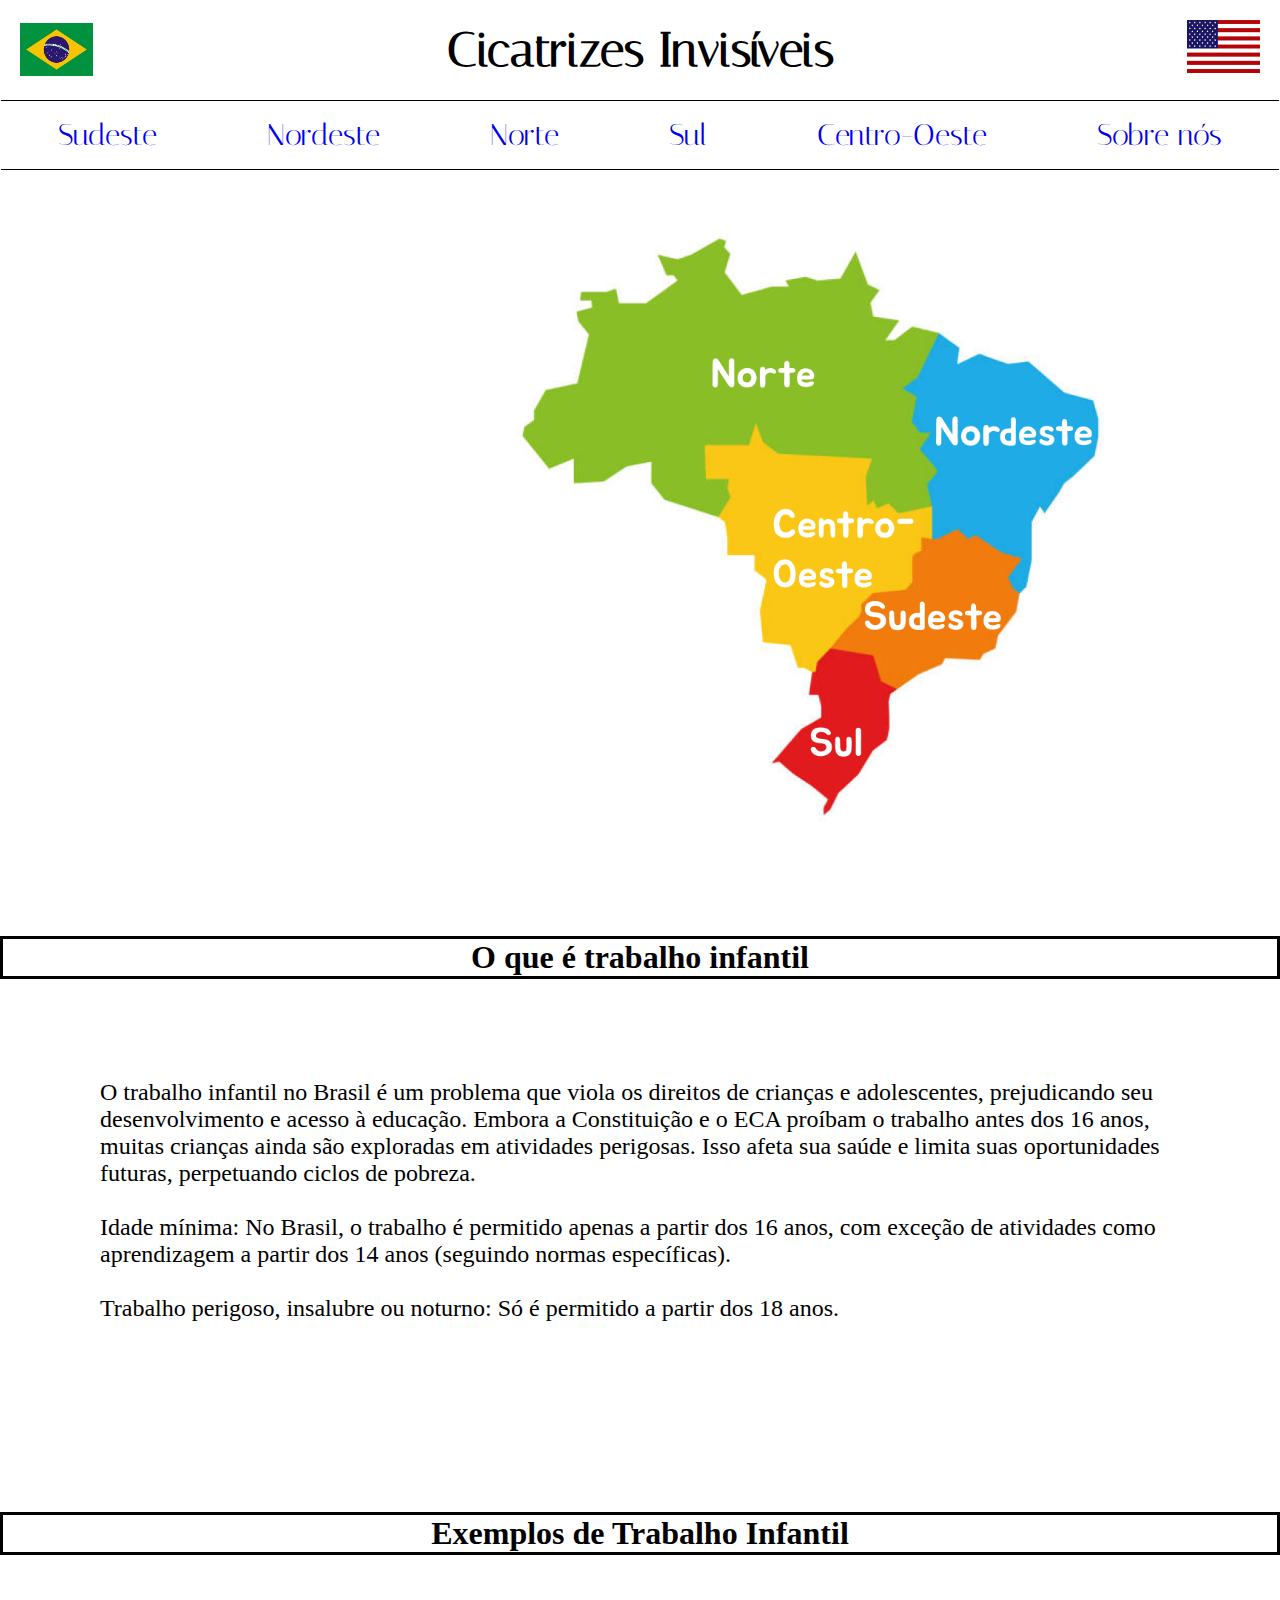
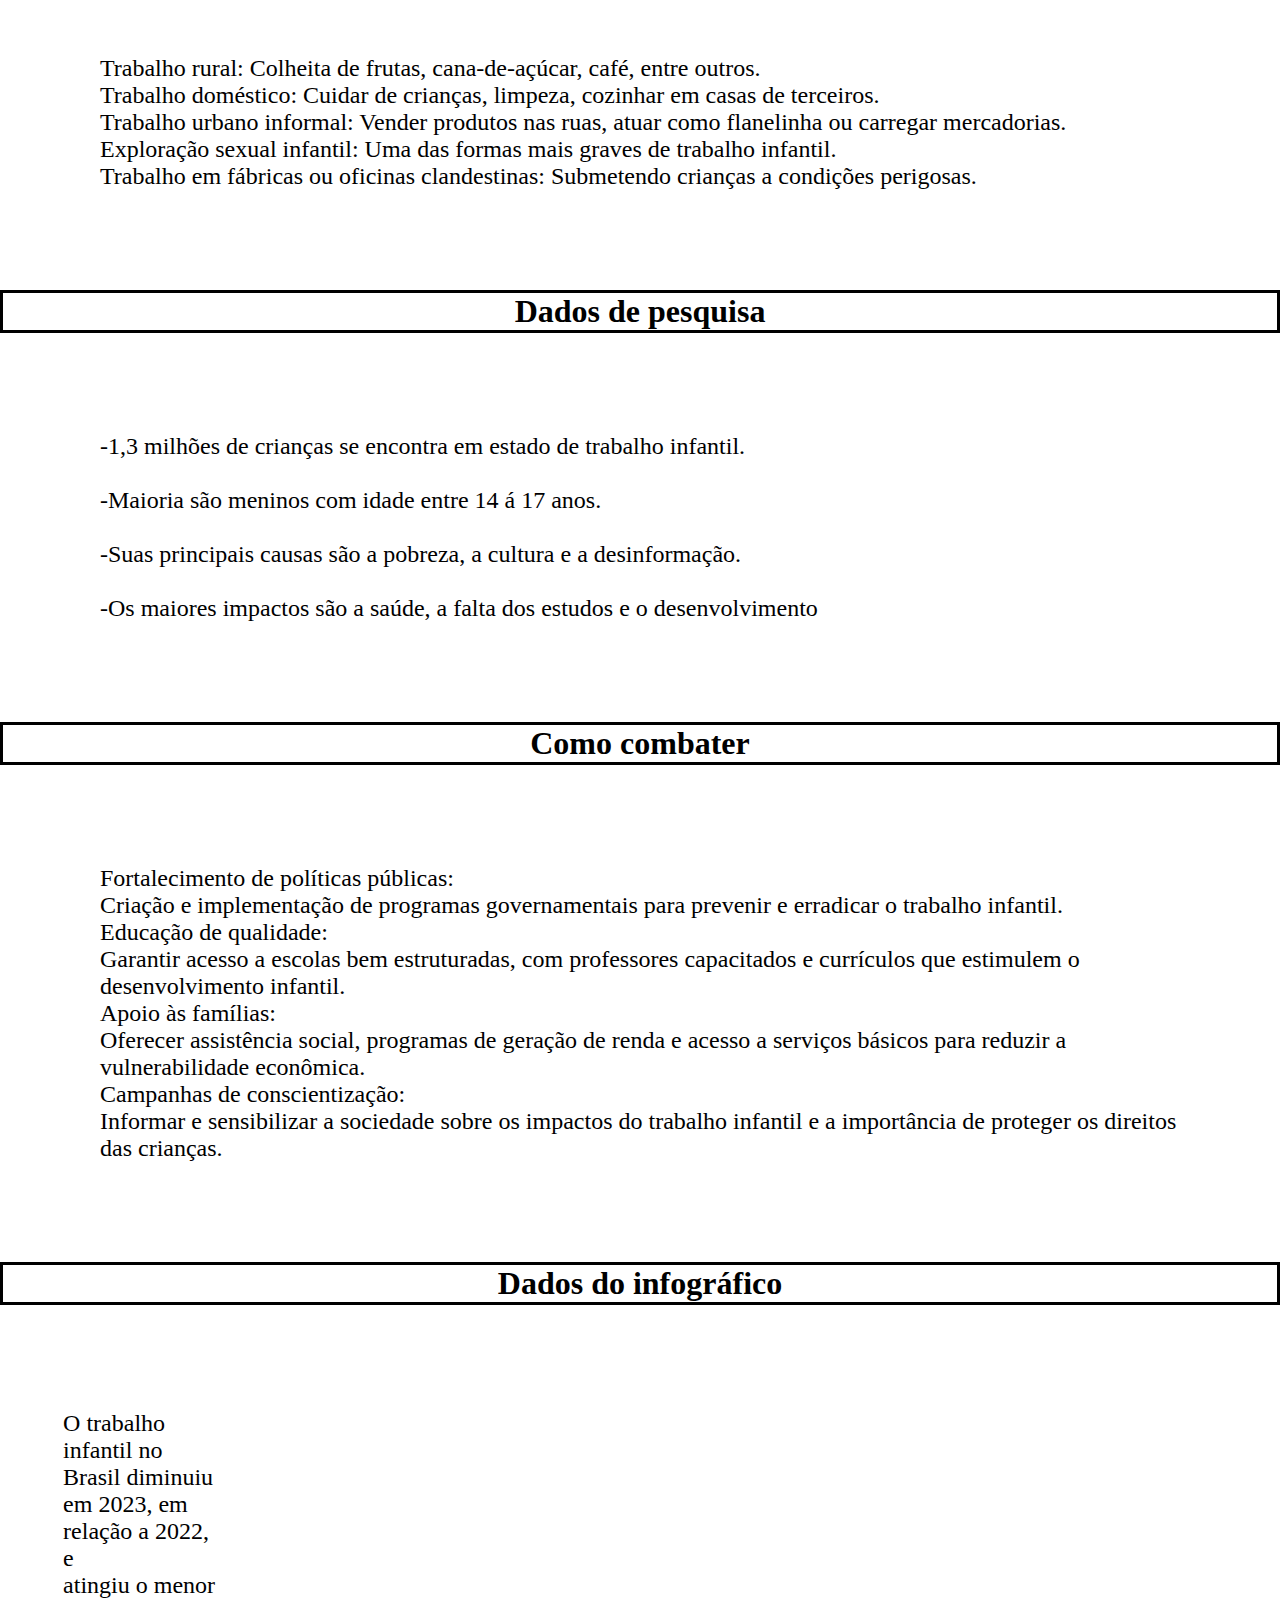
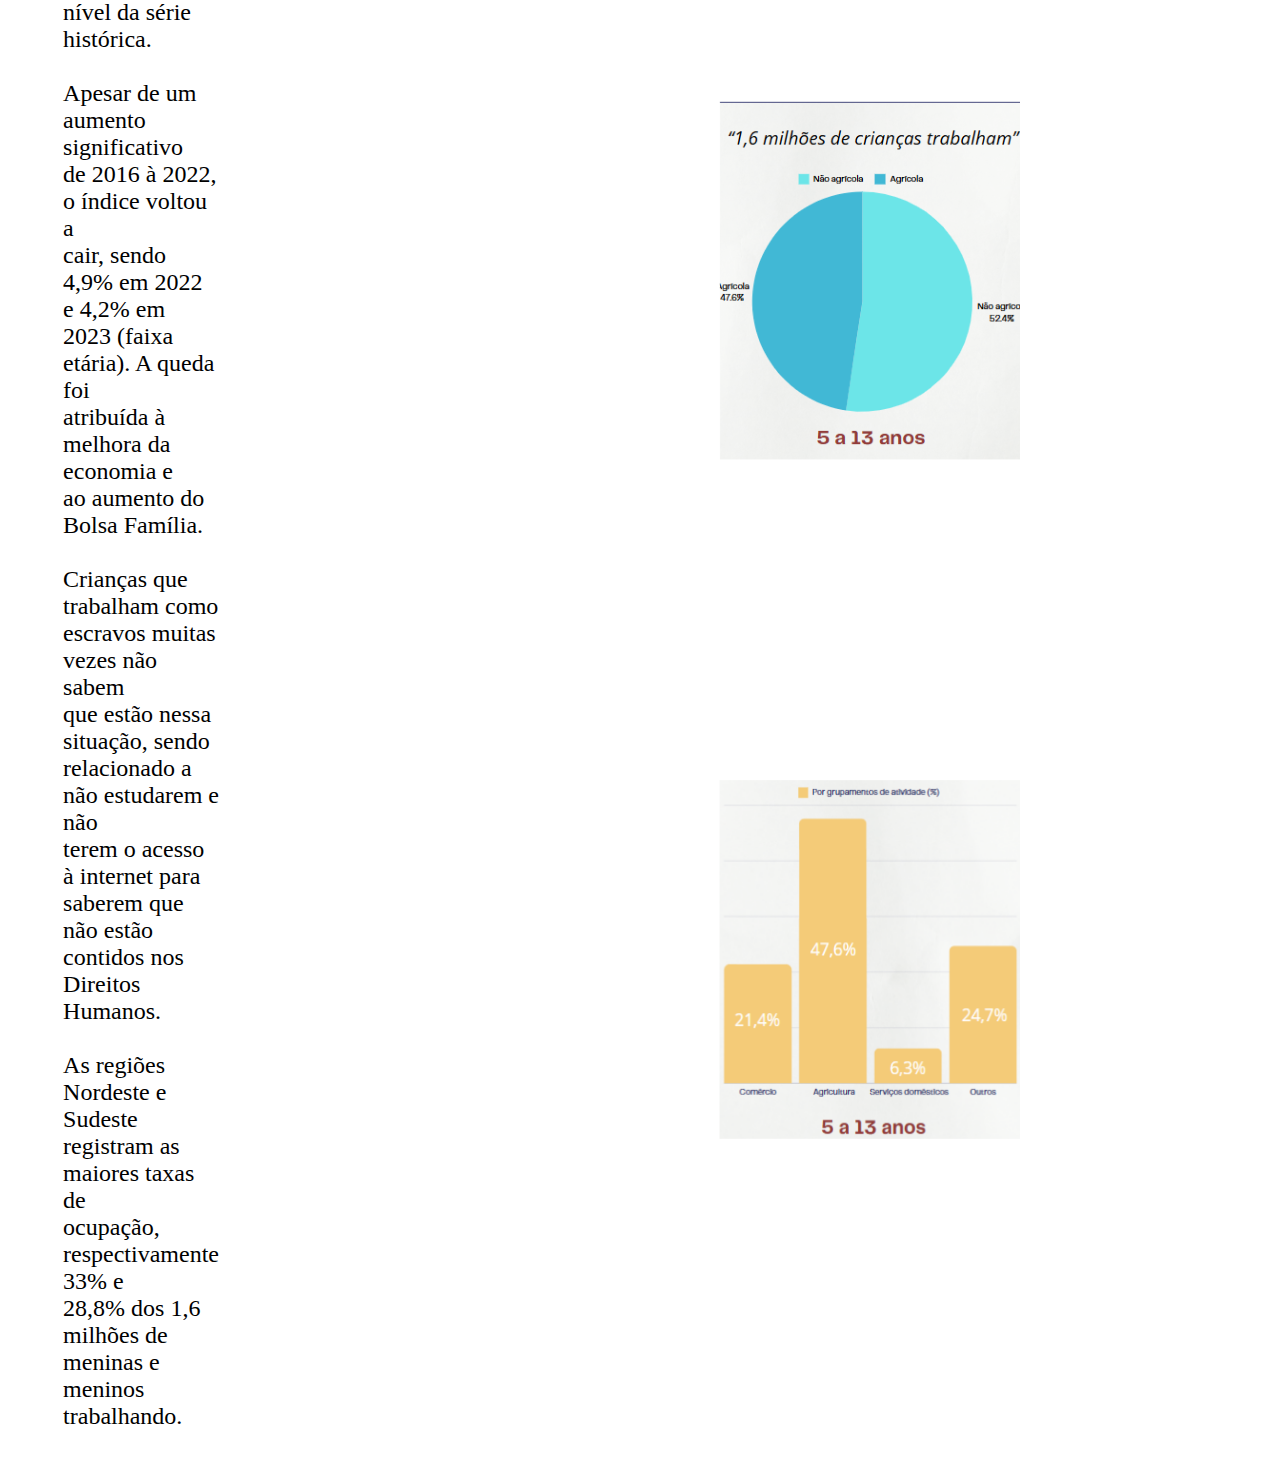
<file: index.html>
<!DOCTYPE html>
<html lang="pt-br">

<head>
    <meta charset="UTF-8">
    <meta name="viewport" content="width=device-width, initial-scale=1.0">
    <title>Document</title>
    <link rel="stylesheet" href="css/style.css">
</head>

<body>
    <nav>
        <img width ="73px" height="53px" src="img/bandeirabrasil.webp" alt="">
        <h1>
            Cicatrizes Invisíveis
        </h1>
        <a href="home.html"><img width="73px" height="53px" src="img/bandeiradosestadosunidos.webp" alt=""></a>

    </nav>
    <div class="nav2">
        <div class="branco">
            <ul>
                <li><a href="sudeste.html">Sudeste</a></li>
                <li><a href="nordeste.html">Nordeste</a></li>
                <li><a href="norte.html">Norte</a></li>
                <li><a href="sul.html">Sul</a></li>
                <li><a href="centro.html">Centro-Oeste</a></li>
                <li><a href="sobre.html">Sobre nós</a></li>
            </ul>
        </div>
    </div>
    <div class="mapa"> <img width="624px" height="604px" src="img/image1.png" alt=""></div>
    <br><br><br><br><br><br>
    <h1 class="oqé">O que é trabalho infantil</h1>
    <div class="texto1">O trabalho infantil no Brasil é um problema que viola os direitos de crianças e adolescentes,
        prejudicando seu desenvolvimento e acesso à educação. Embora a Constituição e o ECA proíbam o trabalho antes dos
        16 anos, muitas crianças ainda são exploradas em atividades perigosas. Isso afeta sua saúde e limita suas
        oportunidades futuras, perpetuando ciclos de pobreza.
        <br>
        <br>
        Idade mínima: No Brasil, o trabalho é permitido apenas a partir dos 16 anos, com exceção de atividades como
        aprendizagem a partir dos 14 anos (seguindo normas específicas).
        <br>
        <br>
        Trabalho perigoso, insalubre ou noturno: Só é permitido a partir dos 18 anos.
    </div>
    <br>
    <br>
    <br>
    <br>
    <br>

    <h1 class="ex1">Exemplos de Trabalho Infantil</h1>
    <div class="texto2">Trabalho rural: Colheita de frutas, cana-de-açúcar, café, entre outros.
        <br>
        Trabalho doméstico: Cuidar de crianças, limpeza, cozinhar em casas de terceiros.
        <br>
        Trabalho urbano informal: Vender produtos nas ruas, atuar como flanelinha ou carregar mercadorias.
        <br>
        Exploração sexual infantil: Uma das formas mais graves de trabalho infantil.
        <br>
        Trabalho em fábricas ou oficinas clandestinas: Submetendo crianças a condições perigosas.
    </div>

    <h1 class="dd">Dados de pesquisa</h1>


    <div class="texto3">-1,3 milhões de crianças se encontra em
        estado de trabalho infantil.
        <br><br>
        -Maioria são meninos com idade entre 14
        á 17 anos.
        <br><br>
        -Suas principais causas são a pobreza, a
        cultura e a desinformação.
        <br><br>
        -Os maiores impactos são a saúde, a falta
        dos estudos e o desenvolvimento
    </div>

    <h1 class="cc">Como combater</h1>
    <div class="texto4">Fortalecimento de políticas públicas:
        <br>
        Criação e implementação de programas governamentais para prevenir e erradicar o trabalho infantil.
        <br>
        Educação de qualidade:
        <br>
        Garantir acesso a escolas bem estruturadas, com professores capacitados e currículos que estimulem o
        desenvolvimento infantil.
        <br>
        Apoio às famílias:
        <br>
        Oferecer assistência social, programas de geração de renda e acesso a serviços básicos para reduzir a
        vulnerabilidade econômica.
        <br>
        Campanhas de conscientização:
        <br>
        Informar e sensibilizar a sociedade sobre os impactos do trabalho infantil e a importância de proteger os
        direitos das crianças.
    </div>

    <h1 class="ddi">Dados do infográfico</h1>
    <div class="ambos">
        <div class="grfcs">
            <img width="301px" height="359px" src="img/redondo.png" alt="">
            <img width="301px" height="359px" src="img/barras.png" alt="">
        </div>
        <div class="texto5">O trabalho infantil no Brasil diminuiu
            <br>em 2023, em relação a 2022, e
            <br>atingiu o menor nível da série
            <br> histórica.
            <br><br>


            Apesar de um aumento significativo
            <br> de 2016 à 2022, o índice voltou a
            <br> cair, sendo 4,9% em 2022 e 4,2% em
            <br> 2023 (faixa etária). A queda foi
            <br> atribuída à melhora da economia e
            <br> ao aumento do Bolsa Família.
            <br><br>



            Crianças que trabalham como
            <br> escravos muitas vezes não sabem
            <br> que estão nessa situação, sendo
            <br> relacionado a não estudarem e não
            <br> terem o acesso à internet para
            <br> saberem que não estão contidos nos
            <br> Direitos Humanos.
            <br><br>



            As regiões Nordeste e Sudeste
            <br> registram as maiores taxas de
            <br> ocupação, respectivamente 33% e
            <br> 28,8% dos 1,6 milhões de meninas e
            <br> meninos trabalhando.
        </div>
    </div>
</body>

</html>
</file>
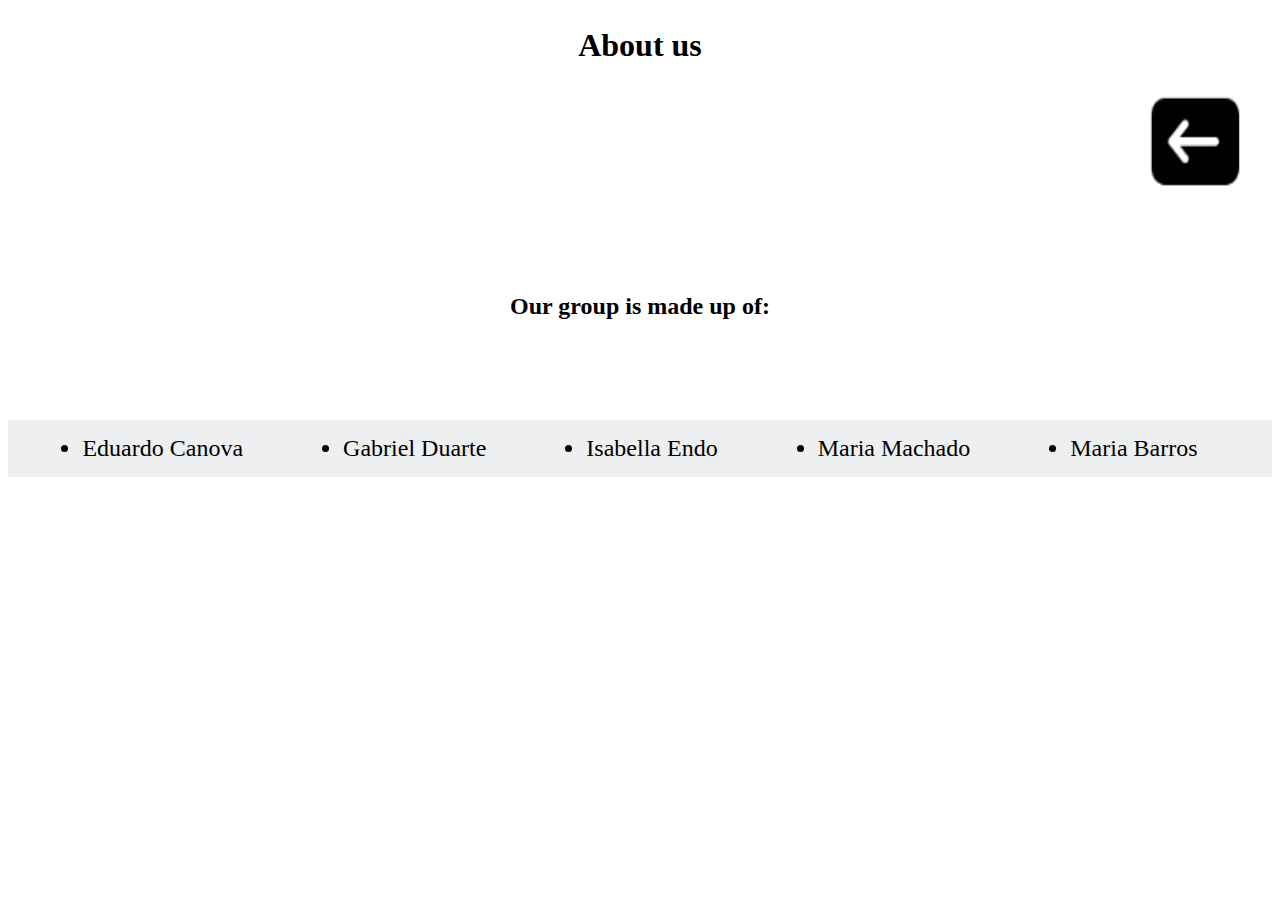
<file: about.html>
<!DOCTYPE html>
<html lang="pt-br">

<head>
    <meta charset="UTF-8">
    <meta name="viewport" content="width=device-width, initial-scale=1.0">
    <title>Document</title>
    <link rel="stylesheet" href="css/about.css">
</head>

<body>

  <h2>About us</h2>
  <div class="seta">
    <a href="index.html"><img a class="voltar" src="img/seta.png"voltar></a>
  </div>

    <h3>Our group is made up of:</h3>
    <div class="nomes">
        <ul>
            <li>Eduardo Canova</li>
            <li>Gabriel Duarte</li>
            <li>Isabella Endo</li>
            <li>Maria Machado</li>
            <li>Maria Barros</li>
        </ul>
    </div>

</body>
</html>
</file>
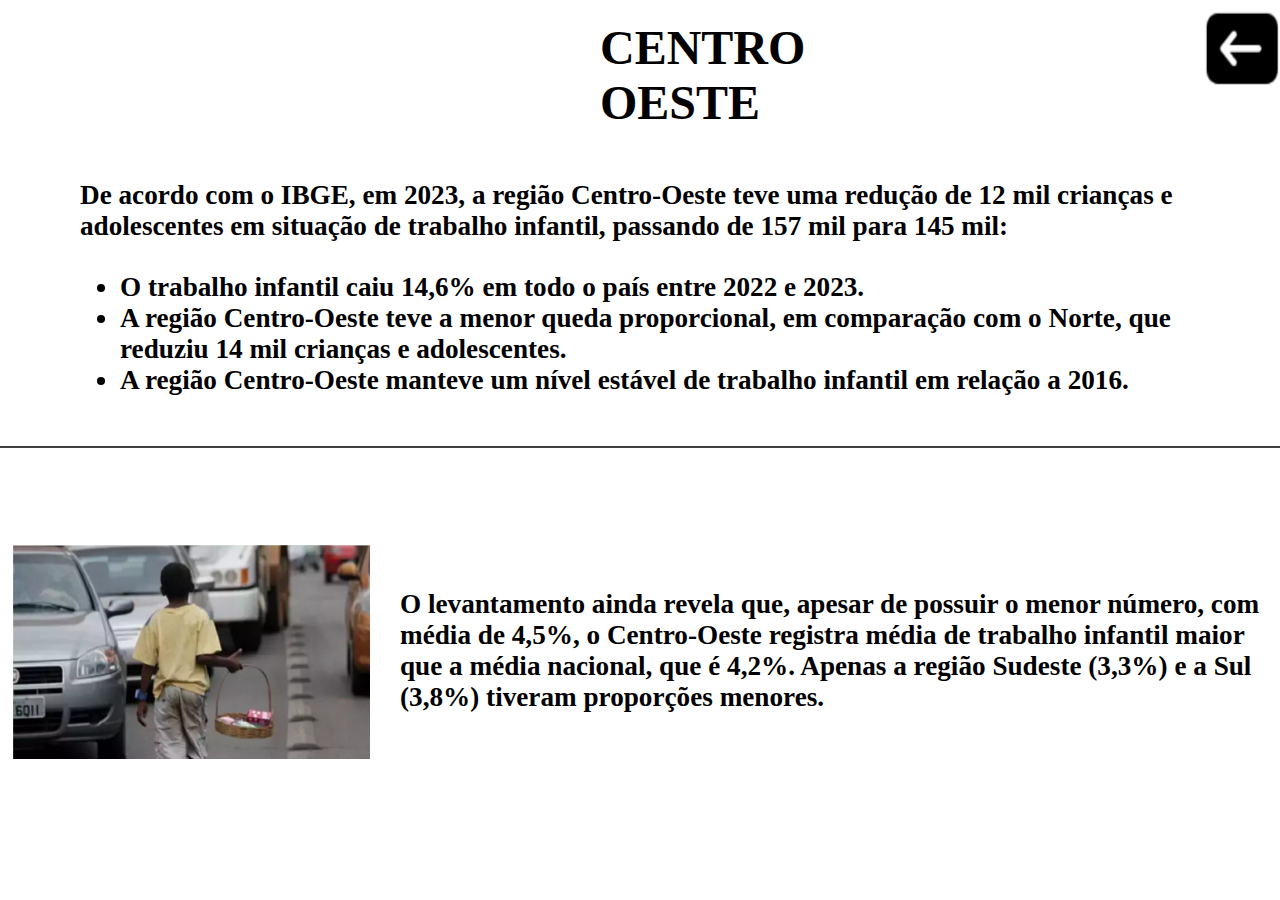
<file: centro.html>
<!DOCTYPE html>
   <html lang="pt-br">
   
   <head>
       <meta charset="UTF-8">
       <meta name="viewport" content="width=device-width, initial-scale=1.0">
       <title>Document</title>
       <link rel="stylesheet" href="centrooeste.css">
   </head>
   
   <body>
    <nav>
        <h1>CENTRO OESTE</h1>
        <a href="index.html"><img a class="voltar" src="img/seta.png"voltar></a>
    </nav>

    <h2>De acordo com o IBGE, em 2023, a região Centro-Oeste teve uma redução de 12 mil crianças e adolescentes em
        situação de trabalho infantil, passando de 157 mil para 145 mil:
        <ul>
            <li>O trabalho infantil caiu 14,6% em todo o país entre 2022 e 2023.</li>
            <li>A região Centro-Oeste teve a menor queda proporcional, em comparação com o Norte, que reduziu 14 mil
                crianças e
                adolescentes.</li>
            <li>A região Centro-Oeste manteve um nível estável de trabalho infantil em relação a 2016.</li>
        </ul>
    </h2>

    <div class="linha"></div>

    <section>
        <img class="crianca" src="img/centro.png" alt="criança trabalhando">
        <h3>O levantamento ainda revela que, apesar de possuir o menor número, com média de 4,5%, o Centro-Oeste
            registra média de trabalho infantil maior que a média nacional, que é 4,2%. Apenas a região Sudeste (3,3%) e
            a Sul (3,8%) tiveram proporções menores.</h3>
    </section>
</body>

</html>
</file>
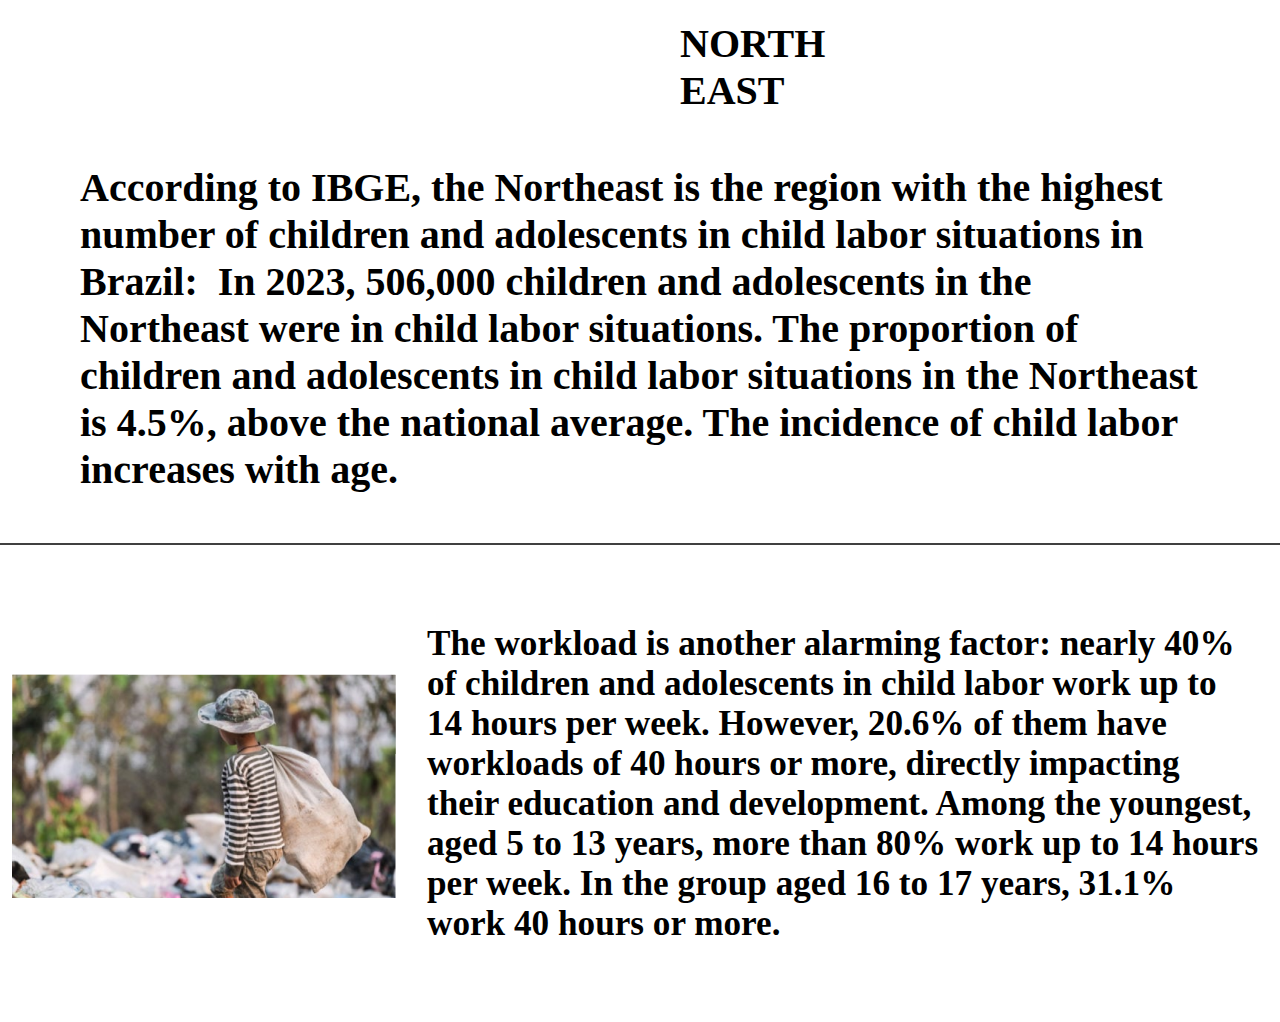
<file: east.html>
<!DOCTYPE html>
<html lang="pt-br">
<head>
    <meta charset="UTF-8">
    <meta name="viewport" content="width=device-width, initial-scale=1.0">
    <title>Document</title>
    <link rel="stylesheet" href="css/northeast.css">
</head>

<body>
    <nav>
        <h1>NORTH EAST</h1>
        <a href="home.html"><img a class="voltar" src="img/seta.png"voltar></a>
    </nav>

    <h2>According to IBGE, the Northeast is the region with the highest number of children and adolescents in child labor situations in Brazil: 

        In 2023, 506,000 children and adolescents in the Northeast were in child labor situations.
        The proportion of children and adolescents in child labor situations in the Northeast is 4.5%, above the national average.
        The incidence of child labor increases with age.</h2>

    <div class="linha"></div>

    <section>
        <img class="crianca" src="img/east.png" alt="child working">
        <h3>The workload is another alarming factor: nearly 40% of children and adolescents in child labor work up to 14 hours per week. However, 20.6% of them have workloads of 40 hours or more, directly impacting their education and development. Among the youngest, aged 5 to 13 years, more than 80% work up to 14 hours per week. In the group aged 16 to 17 years, 31.1% work 40 hours or more.</h3>
    </section>
</body>

</html>
</file>
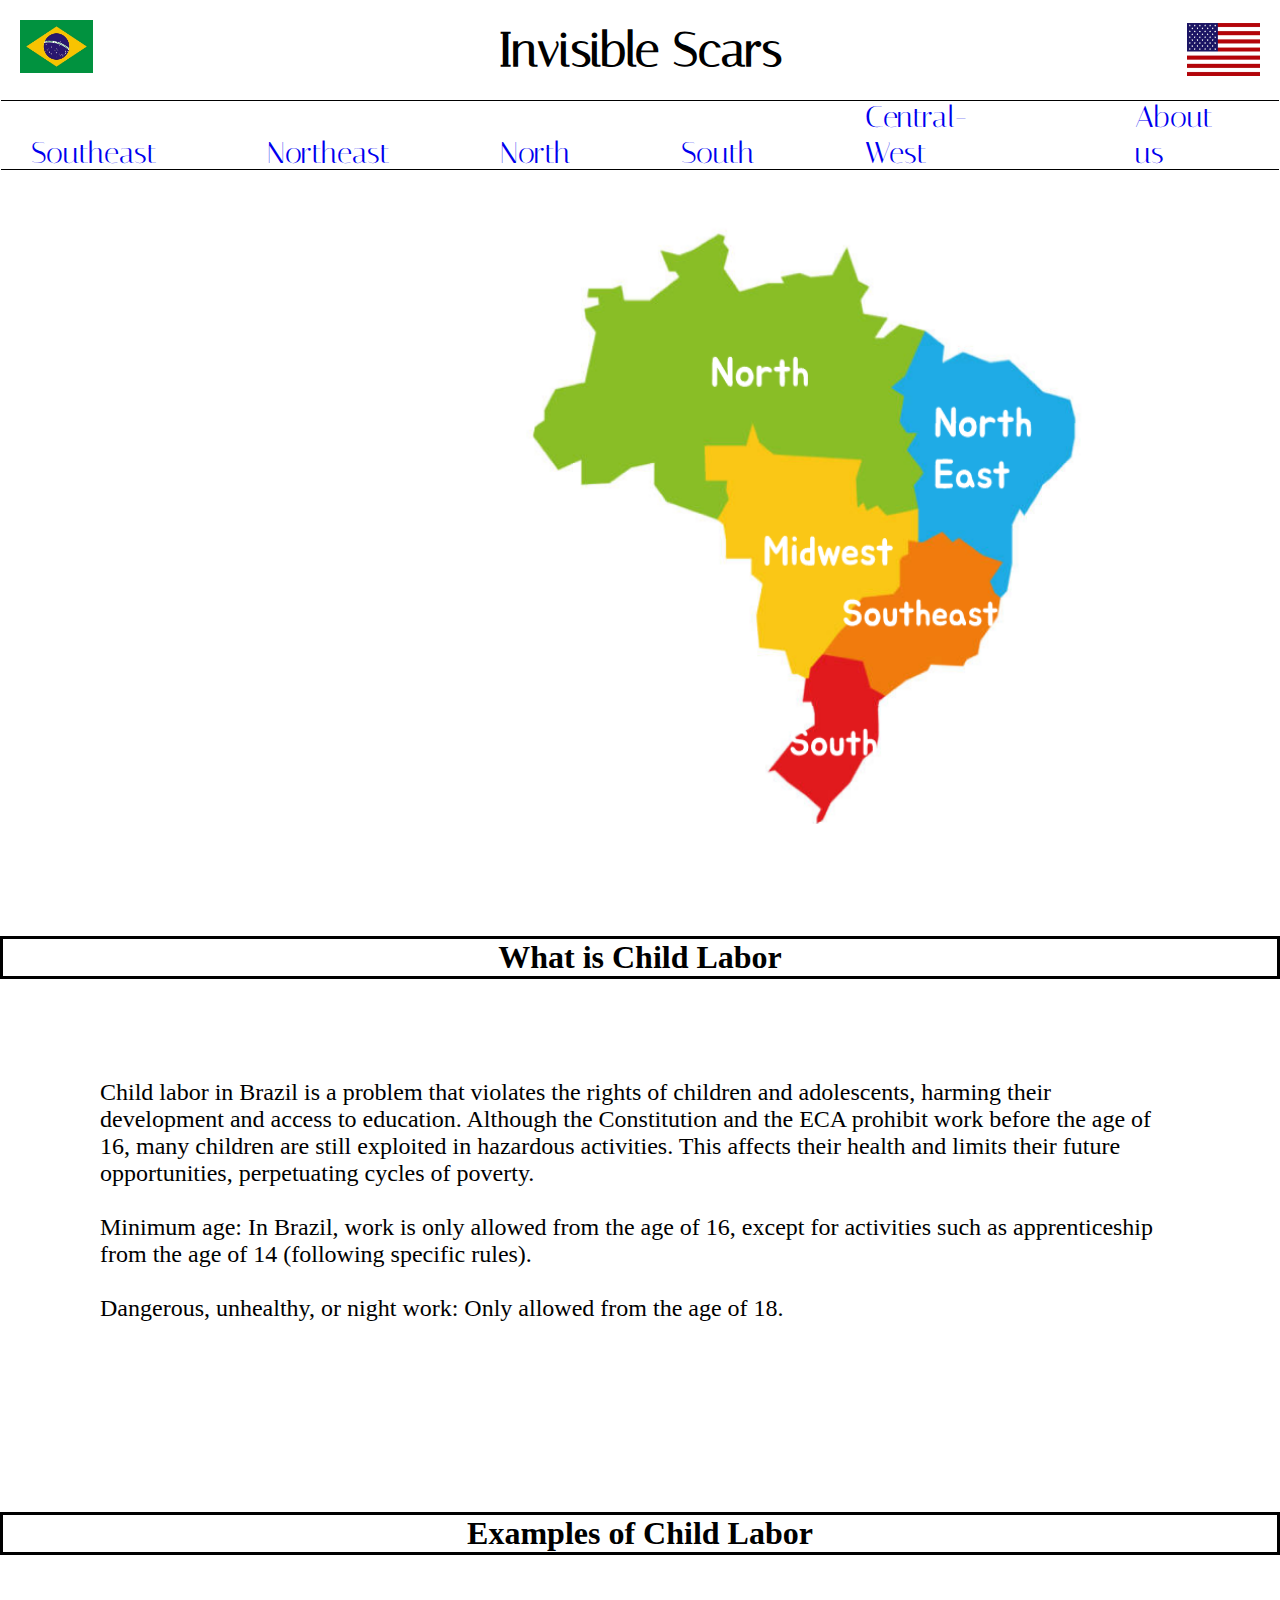
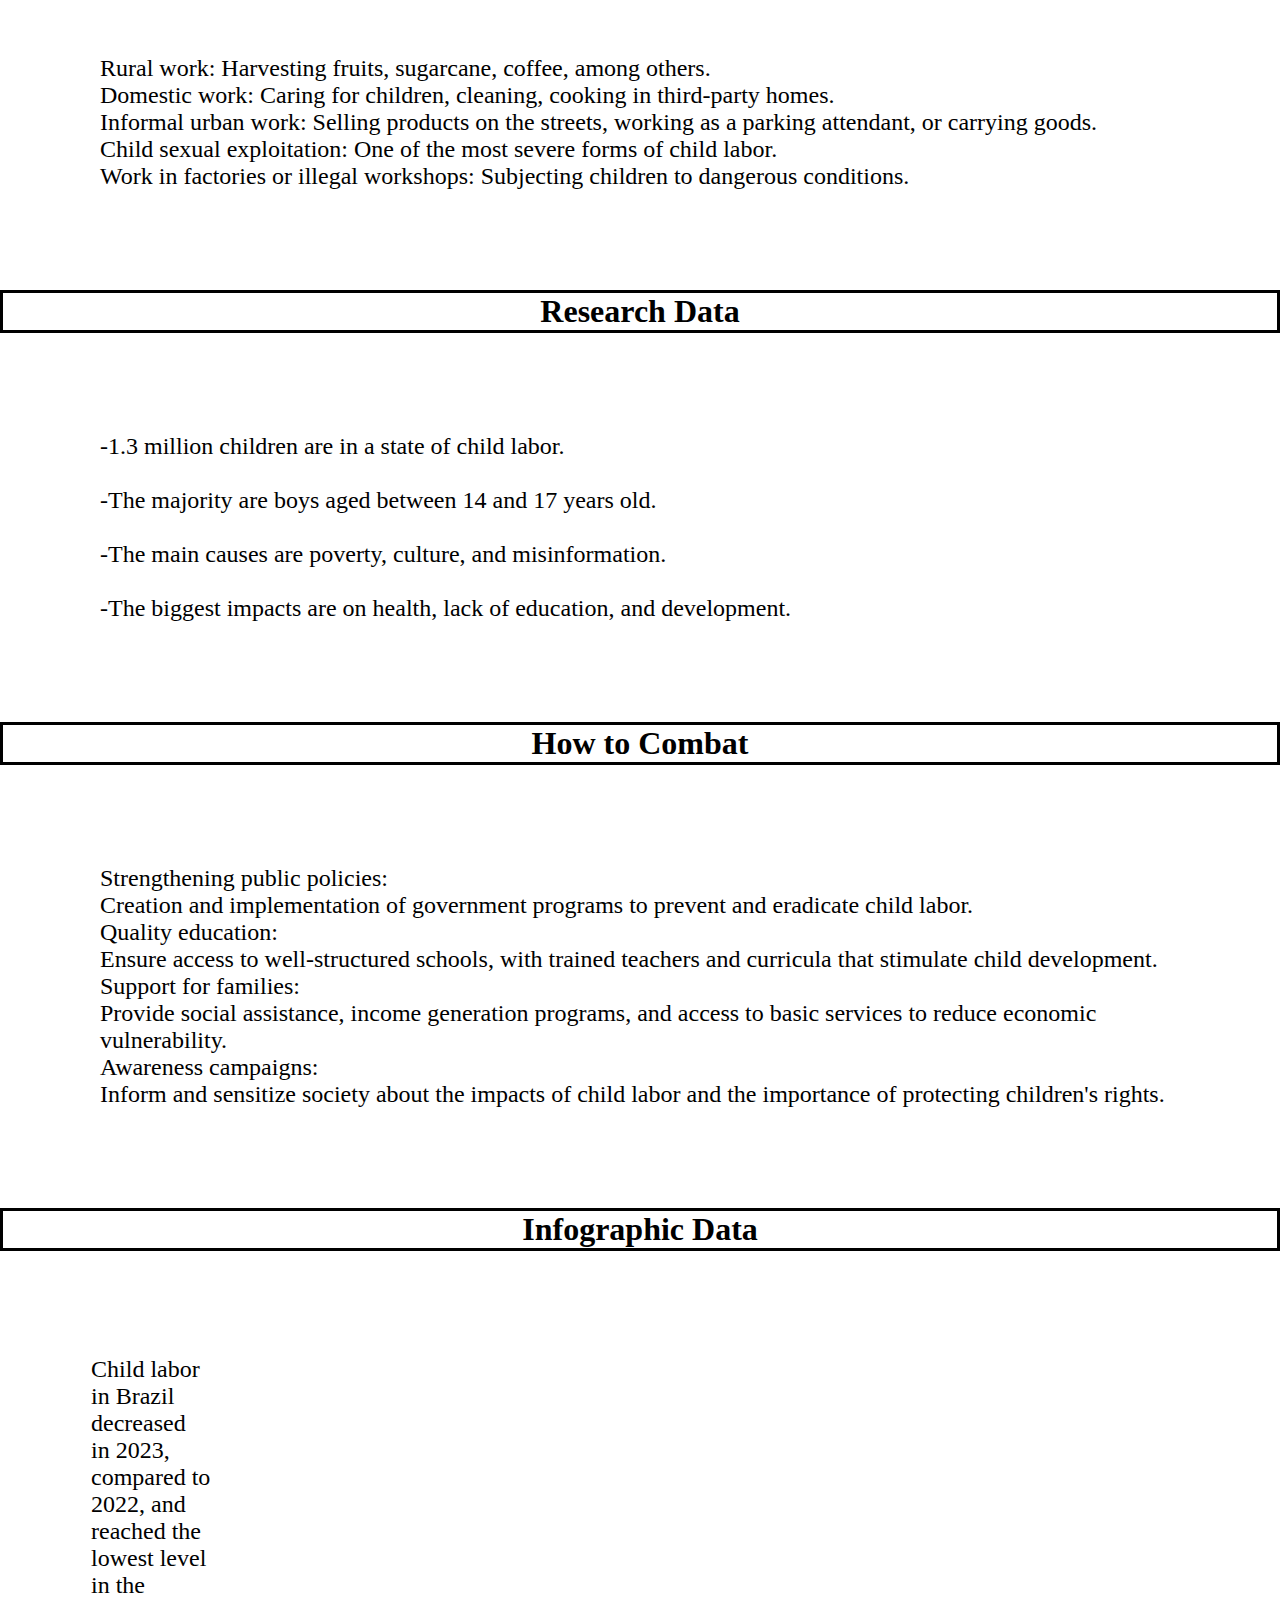
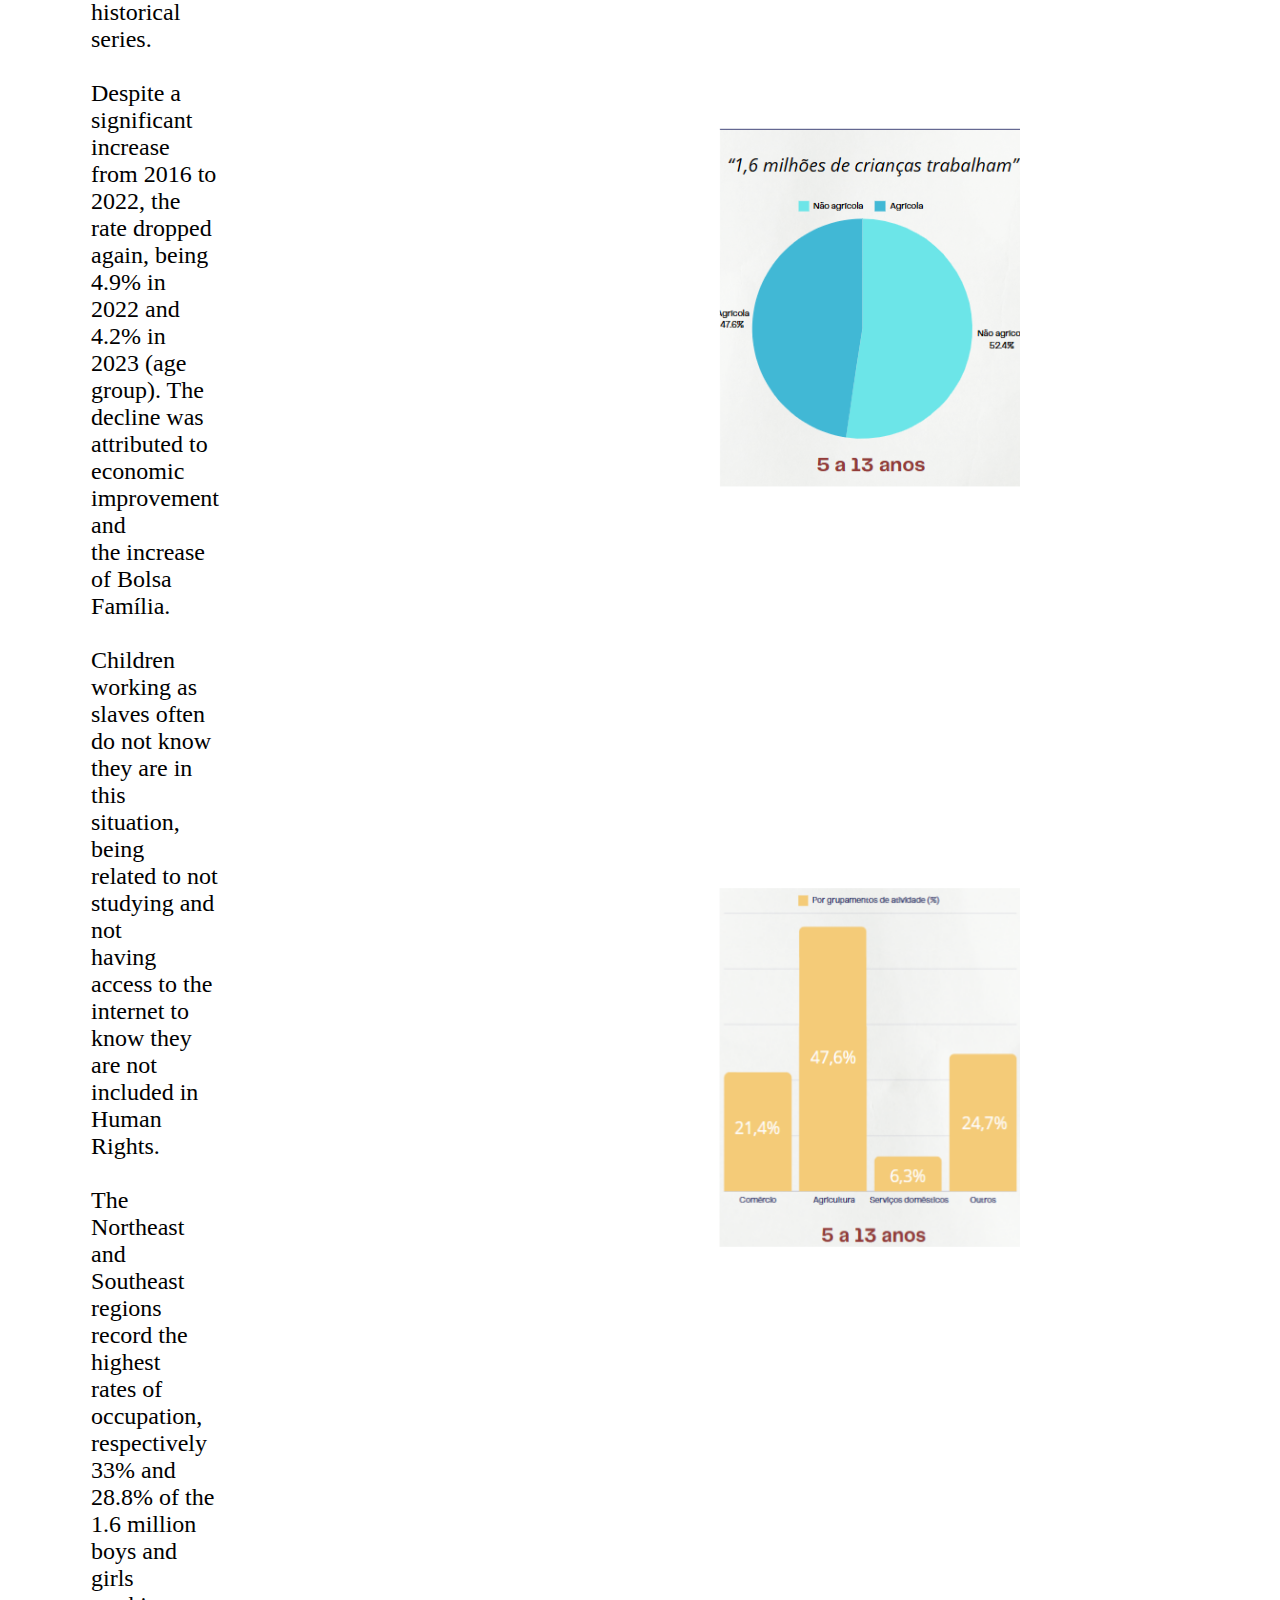
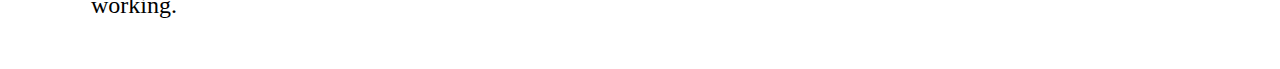
<file: home.html>
<!DOCTYPE html>
<html lang="en">
<head>
    <meta charset="UTF-8">
    <meta name="viewport" content="width=device-width, initial-scale=1.0">
    <title>Document</title>
    <link rel="stylesheet" href="css/home.css">

</head>
<body>
    <nav>
        <a href="index.html"><img width ="73px" height="53px" src="img/bandeirabrasil.webp" alt=""></a>
    <h1>
        Invisible Scars
    </h1>
        <img width="73px" height="53px" src="img/bandeiradosestadosunidos.webp" alt="">
</nav>
<div class="nav2">
    <div class="branco">
        <ul>
                <li><a href="southeast.html">Southeast</a></li>
                <li><a href="east.html">Northeast</a></li>
                <li><a href="north.html">North</a></li>
                <li><a href="south.html">South</a></li>
                <li><a href="midwest.html">Central-West</a></li>
                <li><a href="about.html">About us</a></li>
            
        </ul>
    </div>
</div>
<div class="mapa"> <img width="624px" height="604px" src="img/ingles.png" alt=""></div>
<br><br><br><br><br><br>
<h1 class="oqe">What is Child Labor</h1>
<div class="texto1">Child labor in Brazil is a problem that violates the rights of children and adolescents,
    harming their development and access to education. Although the Constitution and the ECA prohibit work before
    the
    age of 16, many children are still exploited in hazardous activities. This affects their health and limits their
    future opportunities, perpetuating cycles of poverty.
    <br>
    <br>
    Minimum age: In Brazil, work is only allowed from the age of 16, except for activities such as
    apprenticeship from the age of 14 (following specific rules).
    <br>
    <br>
    Dangerous, unhealthy, or night work: Only allowed from the age of 18.
</div>
<br>
<br>
<br>
<br>
<br>

<h1 class="ex1">Examples of Child Labor</h1>
<div class="texto2">Rural work: Harvesting fruits, sugarcane, coffee, among others.
    <br>
    Domestic work: Caring for children, cleaning, cooking in third-party homes.
    <br>
    Informal urban work: Selling products on the streets, working as a parking attendant, or carrying goods.
    <br>
    Child sexual exploitation: One of the most severe forms of child labor.
    <br>
    Work in factories or illegal workshops: Subjecting children to dangerous conditions.
</div>

<h1 class="dd">Research Data</h1>


<div class="texto3">-1.3 million children are in
    a state of child labor.
    <br><br>
    -The majority are boys aged between 14
    and 17 years old.
    <br><br>
    -The main causes are poverty,
    culture, and misinformation.
    <br><br>
    -The biggest impacts are on health,
    lack of education, and development.
</div>

<h1 class="cc">How to Combat</h1>
<div class="texto4">Strengthening public policies:
    <br>
    Creation and implementation of government programs to prevent and eradicate child labor.
    <br>
    Quality education:
    <br>
    Ensure access to well-structured schools, with trained teachers and curricula that stimulate
    child development.
    <br>
    Support for families:
    <br>
    Provide social assistance, income generation programs, and access to basic services to reduce
    economic vulnerability.
    <br>
    Awareness campaigns:
    <br>
    Inform and sensitize society about the impacts of child labor and the importance of protecting
    children's rights.
</div>

<h1 class="ddi">Infographic Data</h1>
<div class="ambos">
    <div class="grfcs">
        <img width="301px" height="359px" src="img/redondo.png" alt="">
        <img width="301px" height="359px" src="img/barras.png" alt="">
    </div>
    <div class="texto5">Child labor in Brazil decreased
        <br>in 2023, compared to 2022, and
        <br>reached the lowest level in the historical
        <br> series.
        <br><br>


        Despite a significant increase
        <br> from 2016 to 2022, the rate dropped
        <br> again, being 4.9% in 2022 and 4.2% in
        <br> 2023 (age group). The decline was
        <br> attributed to economic improvement and
        <br> the increase of Bolsa Família.
        <br><br>



        Children working as
        <br> slaves often do not know
        <br> they are in this situation, being
        <br> related to not studying and not
        <br> having access to the internet to
        <br> know they are not included in
        <br> Human Rights.
        <br><br>



        The Northeast and Southeast
        <br> regions record the highest
        <br> rates of occupation, respectively 33% and
        <br> 28.8% of the 1.6 million boys and
        <br> girls working.
    </div>
</div>
    
</body>
</html>
</file>
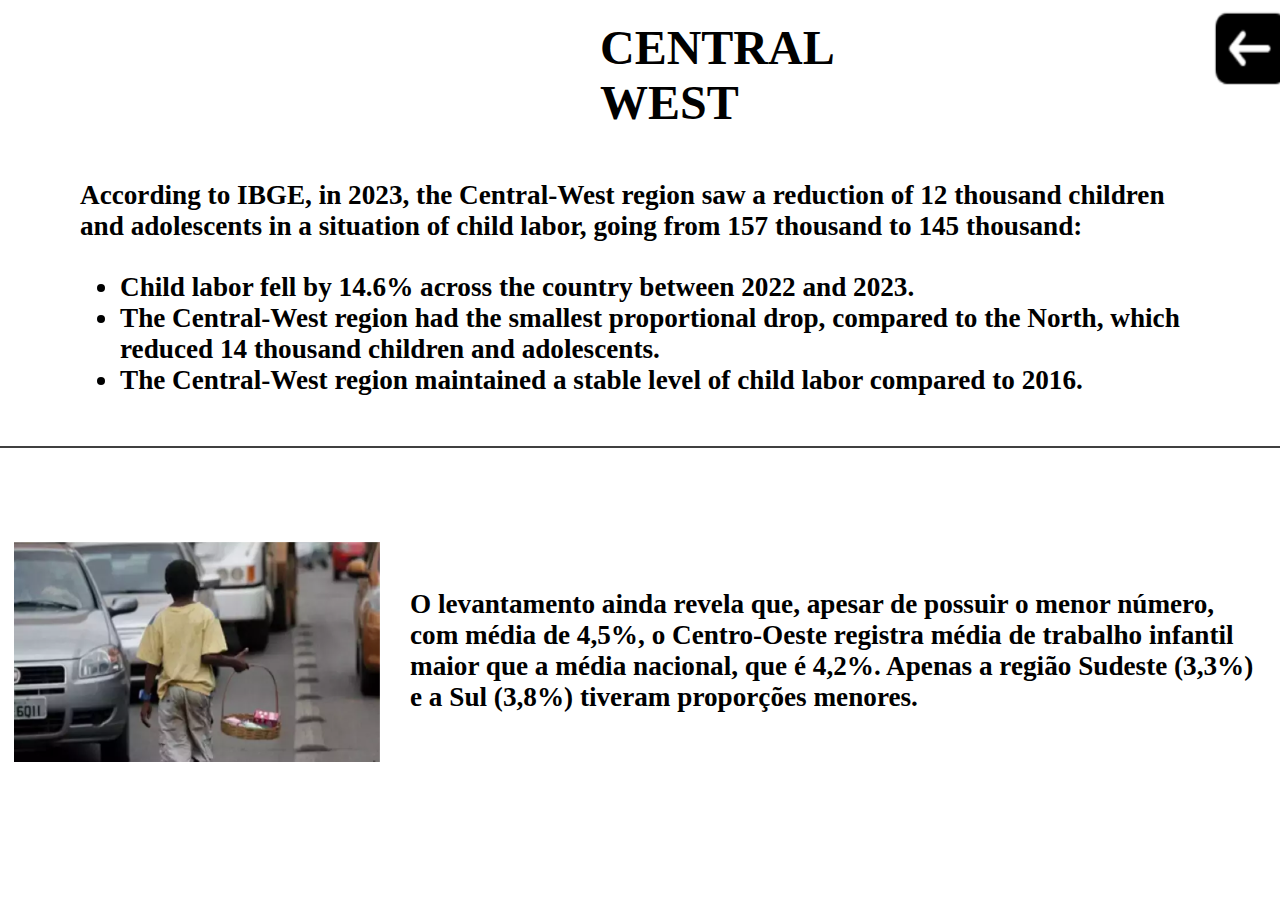
<file: midwest.html>
<!DOCTYPE html>
<html lang="en">
<head>
    <meta charset="UTF-8">
    <meta name="viewport" content="width=device-width, initial-scale=1.0">
    <title>Document</title>
    <link rel="stylesheet" href="css/mid.css">

</head>
<body>

<nav>
    <h1>CENTRAL WEST</h1>
    <a href="home.html"><img a class="voltar" src="img/seta.png"voltar></a>
</nav>

<h2>According to IBGE, in 2023, the Central-West region saw a reduction of 12 thousand children and adolescents in a
    situation of child labor, going from 157 thousand to 145 thousand:
    <ul>
        <li>Child labor fell by 14.6% across the country between 2022 and 2023.</li>
        <li>The Central-West region had the smallest proportional drop, compared to the North, which reduced 14
            thousand
            children and
            adolescents.</li>
        <li>The Central-West region maintained a stable level of child labor compared to 2016.</li>
    </ul>
</h2>

<div class="linha"></div>

<section>
    <img class="crianca" src="img/mid.png" alt="criança trabalhando">
    <h3>O levantamento ainda revela que, apesar de possuir o menor número, com média de 4,5%, o Centro-Oeste
        registra média de trabalho infantil maior que a média nacional, que é 4,2%. Apenas a região Sudeste (3,3%) e
        a Sul (3,8%) tiveram proporções menores.</h3>
</section>

</body>
</html>
</file>
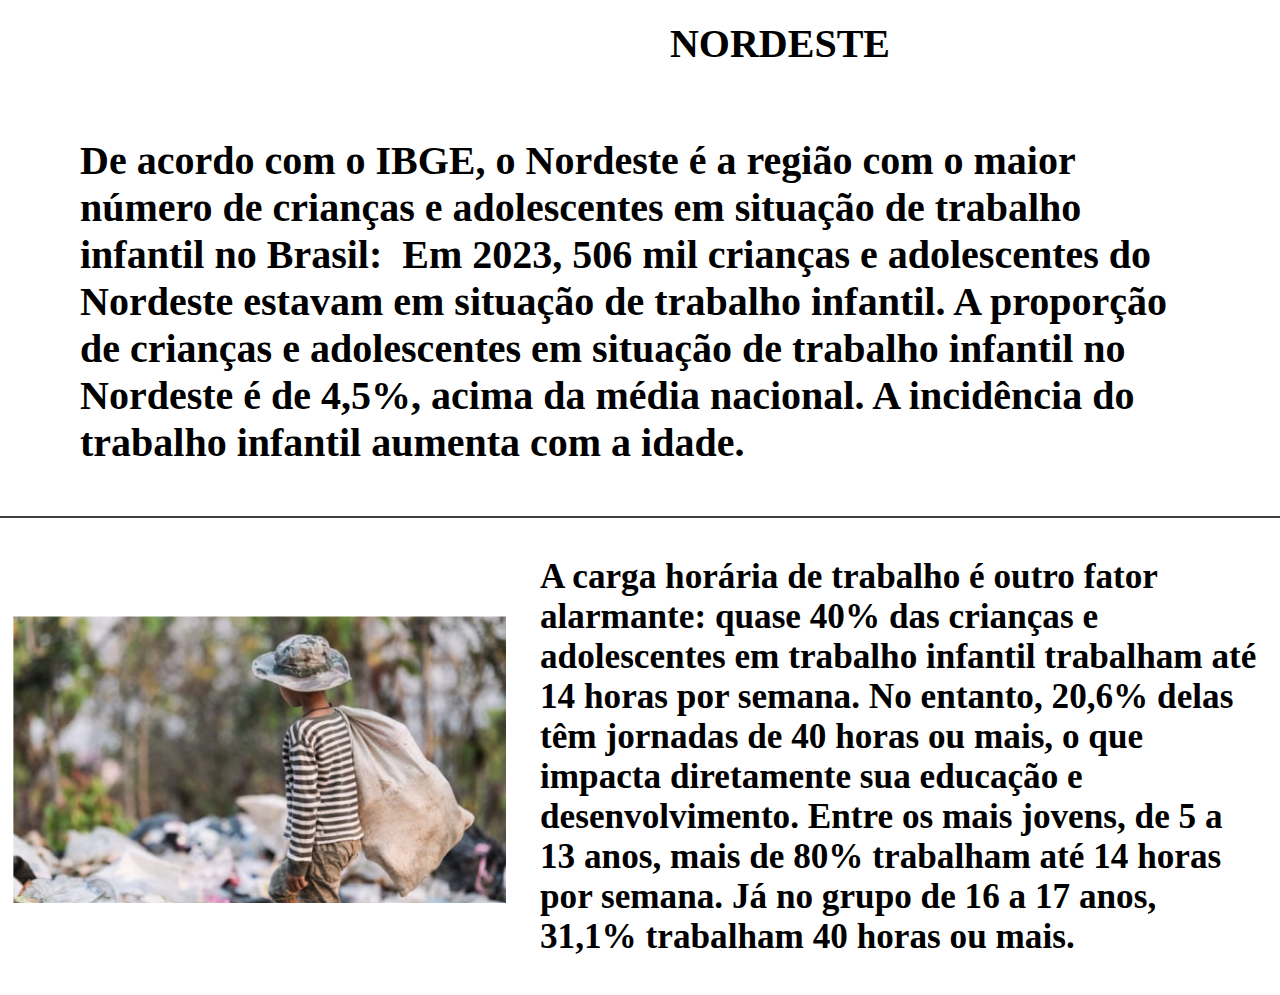
<file: nordeste.html>
<!DOCTYPE html>
<html lang="pt-br">
<head>
    <meta charset="UTF-8">
    <meta name="viewport" content="width=device-width, initial-scale=1.0">
    <title>Document</title>
    <link rel="stylesheet" href="nordeste.css">
</head>
<body>
    <nav>
        <h1>NORDESTE</h1>
        <a href="index.html"><img a class="voltar" src="img/seta.png"voltar></a>
    </nav>

    <h2>De acordo com o IBGE, o Nordeste é a região com o maior número de crianças e adolescentes em situação de trabalho infantil no Brasil: 

        Em 2023, 506 mil crianças e adolescentes do Nordeste estavam em situação de trabalho infantil.
        A proporção de crianças e adolescentes em situação de trabalho infantil no Nordeste é de 4,5%, acima da média nacional.
        A incidência do trabalho infantil aumenta com a idade.</h2>

    <div class="linha"></div>

    <section>
        <img class="crianca" src="img/nordeste.png" alt="criança trabalhando">
        <h3>A carga horária de trabalho é outro fator alarmante: quase 40% das crianças e adolescentes em trabalho infantil trabalham até 14 horas por semana. No entanto, 20,6% delas têm jornadas de 40 horas ou mais, o que impacta diretamente sua educação e desenvolvimento. Entre os mais jovens, de 5 a 13 anos, mais de 80% trabalham até 14 horas por semana. Já no grupo de 16 a 17 anos, 31,1% trabalham 40 horas ou mais.</h3>
    </section>
</body>
</html>
</file>
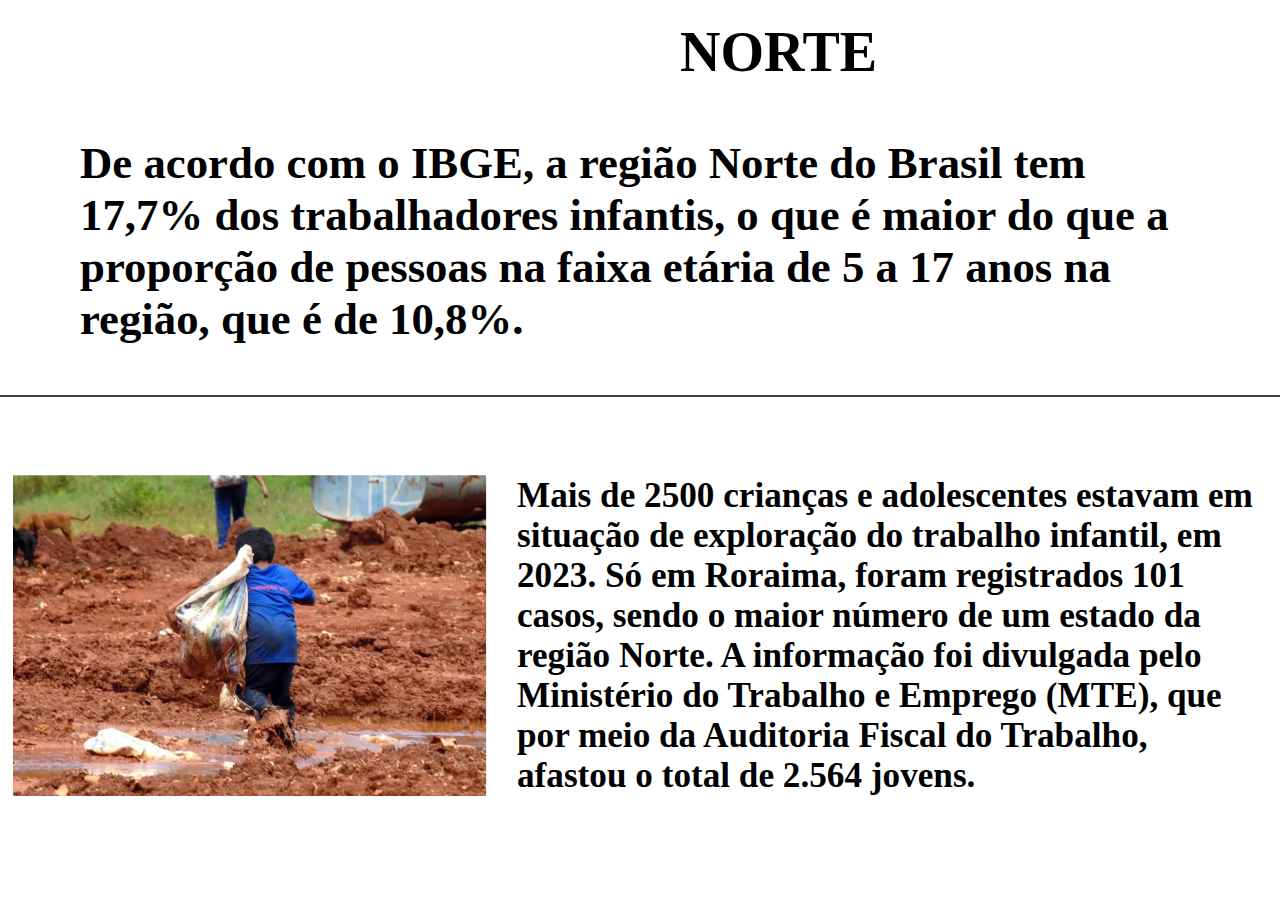
<file: norte.html>
<!DOCTYPE html>
<html lang="pt-br">

<head>
    <meta charset="UTF-8">
    <meta name="viewport" content="width=device-width, initial-scale=1.0">
    <title>Document</title>
    <link rel="stylesheet" href="css/norte.css">
</head>

<body>
<nav>
        <h1>NORTE</h1>
        <a href="index.html"><img a class="voltar" src="img/seta.png"voltar></a>
        
    </nav>

    <h2>De acordo com o IBGE, a região Norte do Brasil tem 17,7% dos trabalhadores infantis, o que é maior do que a
        proporção de pessoas na faixa etária de 5 a 17 anos na região, que é de 10,8%.</h2>

    <div class="linha"></div>

    <section>
        <img class="crianca" src="img/norte.png" alt="criança trabalhando">
        <h3>Mais de 2500 crianças e adolescentes estavam em situação de exploração do trabalho infantil, em 2023. Só em
            Roraima, foram registrados 101 casos, sendo o maior número de um estado da região Norte. A informação foi
            divulgada pelo Ministério do Trabalho e Emprego (MTE), que por meio da Auditoria Fiscal do Trabalho, afastou
            o total de 2.564 jovens.</h3>
    </section>
</body>

</html>
</file>
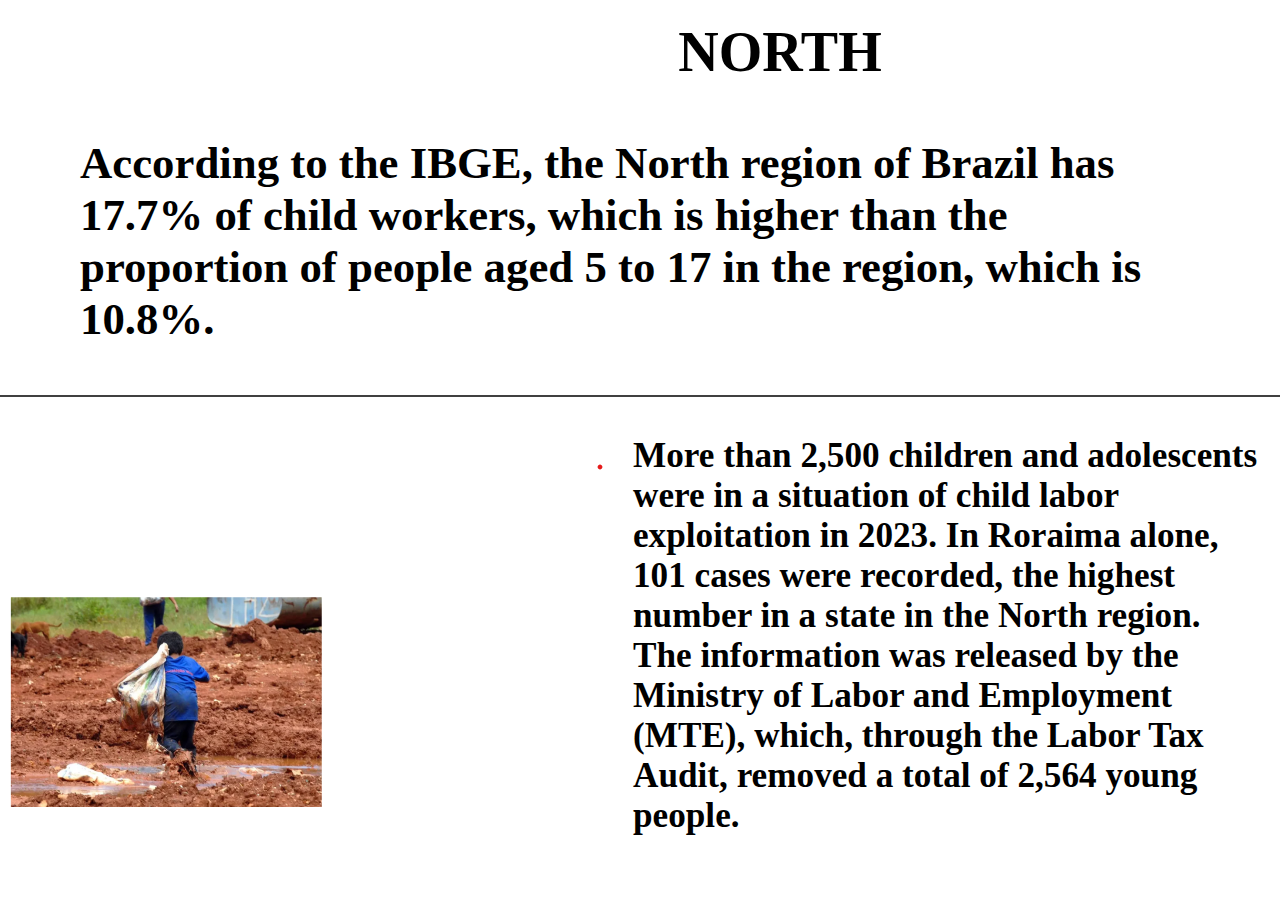
<file: north.html>
<!DOCTYPE html>
<html lang="en">
<head>
    <meta charset="UTF-8">
    <meta name="viewport" content="width=device-width, initial-scale=1.0">
    <title>Document</title>
    <link rel="stylesheet" href="css/north.css">

</head>
<body>

<nav>
    <h1>NORTH</h1>
    <a href="home.html"><img a class="voltar" src="img/seta.png"voltar></a>
</nav>

<h2>According to the IBGE, the North region of Brazil has 17.7% of child workers, which is higher than the
    proportion of people aged 5 to 17 in the region, which is 10.8%.</h2>

<div class="linha"></div>

<section>
    <img class="crianca" src="img/north.png" alt="criança trabalhando">
    <h3>More than 2,500 children and adolescents were in a situation of child labor exploitation in 2023. In Roraima
        alone, 101 cases were recorded, the highest number in a state in the North region. The information was
        released by the Ministry of Labor and Employment (MTE), which, through the Labor Tax Audit, removed a total
        of 2,564 young people.</h3>
</section>

</body>
</html>
</file>
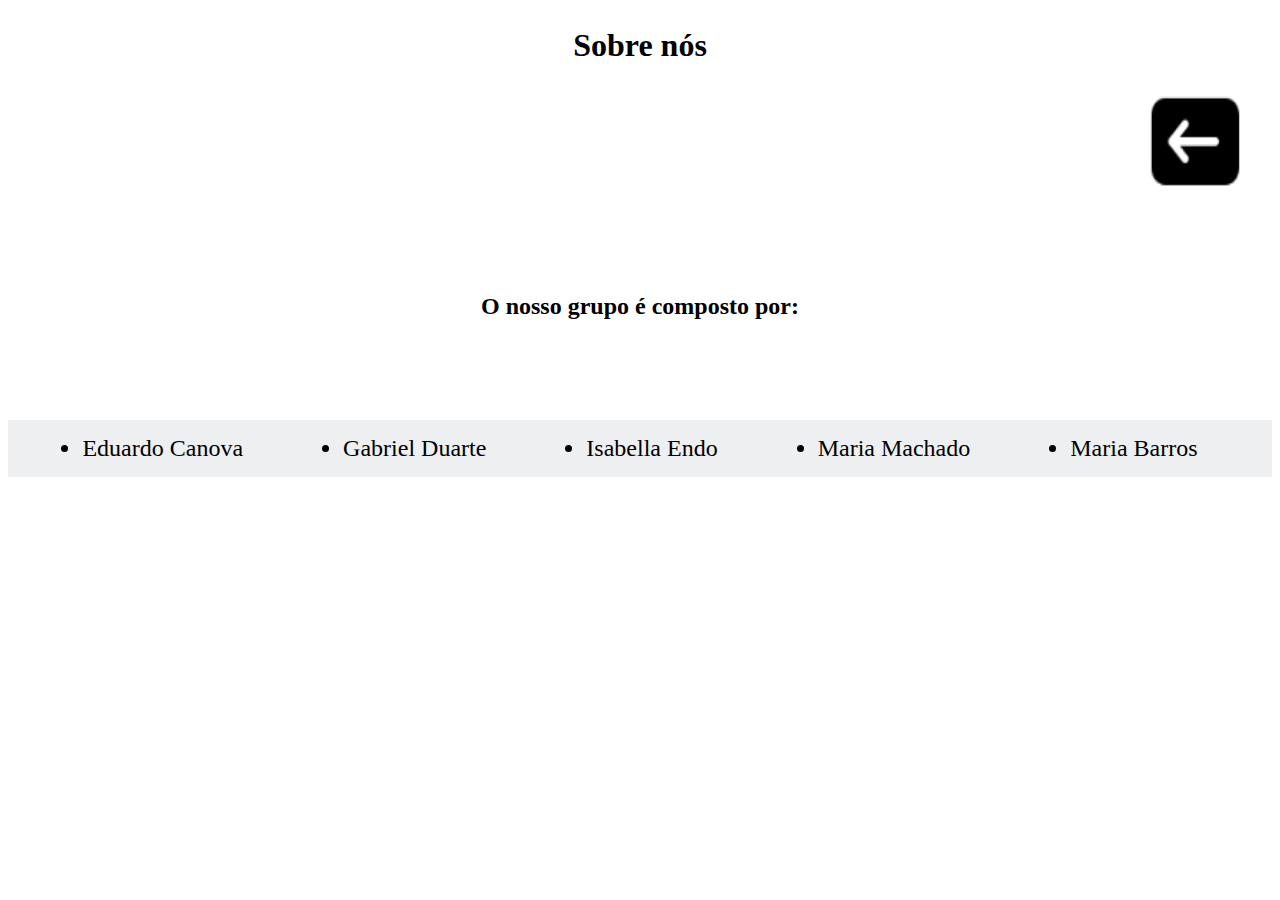
<file: sobre.html>
<!DOCTYPE html>
<html lang="pt-br">

<head>
    <meta charset="UTF-8">
    <meta name="viewport" content="width=device-width, initial-scale=1.0">
    <title>Document</title>
    <link rel="stylesheet" href="css/sobre.css">
</head>

<body>

  <h2>Sobre nós</h2>
  <div class="seta">
  <a href="index.html"><img a class="voltar" src="img/seta.png"voltar></a>
</div>
    <h3>O nosso grupo é composto por:</h3>
    <div class="nomes">
        <ul>
            <li>Eduardo Canova</li>
            <li>Gabriel Duarte</li>
            <li>Isabella Endo</li>
            <li>Maria Machado</li>
            <li>Maria Barros</li>
        </ul>
    </div>

</body>
</html>
</file>
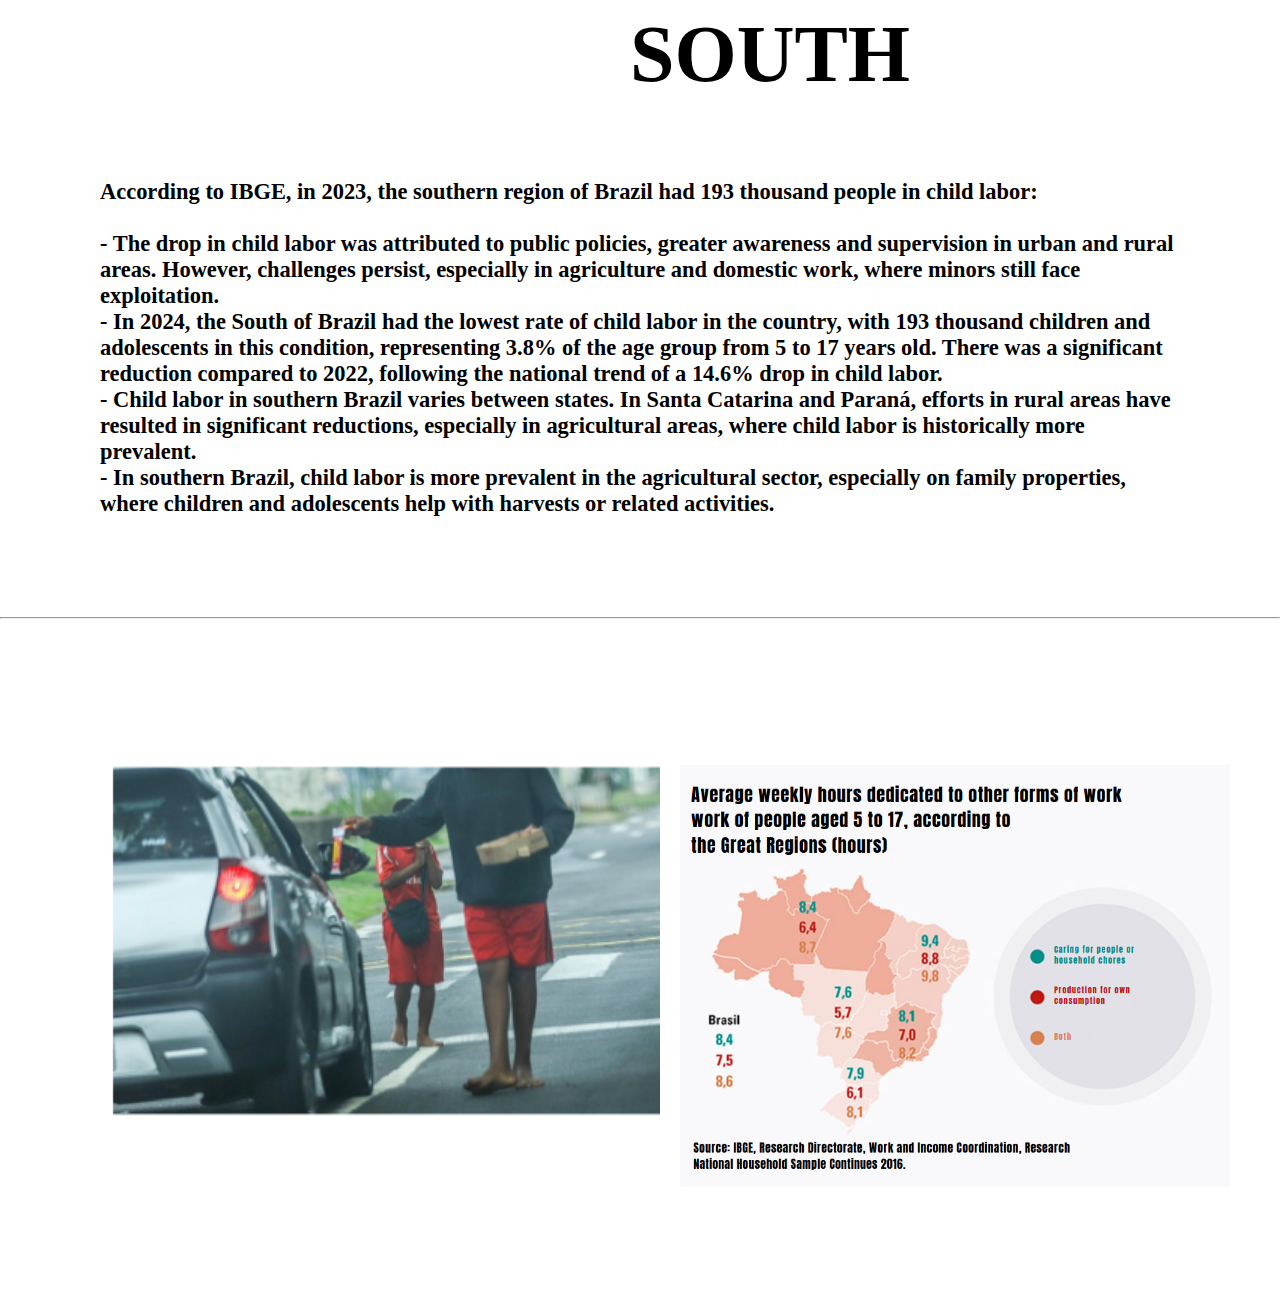
<file: south.html>
<!DOCTYPE html>
<html lang="pt-br">
<head>
    <meta charset="UTF-8">
    <meta name="viewport" content="width=device-width, initial-scale=1.0">
    <link rel="stylesheet" href="css/south.css">
    <title>Document</title>
</head>
<body>
  
    <div class="voltar">
        <h1>SOUTH</h1>
        <a href="home.html"><img a class="voltar" src="img/seta.png"voltar></a>
        </div>

        <div class="texto">
        <h3>According to IBGE, in 2023, the southern region of Brazil had 193 thousand people in child labor: 
        <br><br>
           - The drop in child labor was attributed to public policies, greater awareness and supervision in urban and rural areas. However, challenges persist, especially in agriculture and domestic work, where minors still face exploitation.<br>
           - In 2024, the South of Brazil had the lowest rate of child labor in the country, with 193 thousand children and adolescents in this condition, representing 3.8% of the age group from 5 to 17 years old. There was a significant reduction compared to 2022, following the national trend of a 14.6% drop in child labor. <br>
           - Child labor in southern Brazil varies between states. In Santa Catarina and Paraná, efforts in rural areas have resulted in significant reductions, especially in agricultural areas, where child labor is historically more prevalent. <br>
           - In southern Brazil, child labor is more prevalent in the agricultural sector, especially on family properties, where children and adolescents help with harvests or related activities. <br>
        </h3>
        </div>
        
<hr>

</div>
</div>
        <br><br>

            <section class="fotos">
                <div class="tab">
                    <span><div class="img 1"> <img src="img/south.png" alt=""></div></span>
                    <span><div class="img 1"> <img src="img/grafic.png" alt=""></div></span>
                
        
                </div>
    </section>
</body>
</html>
</file>
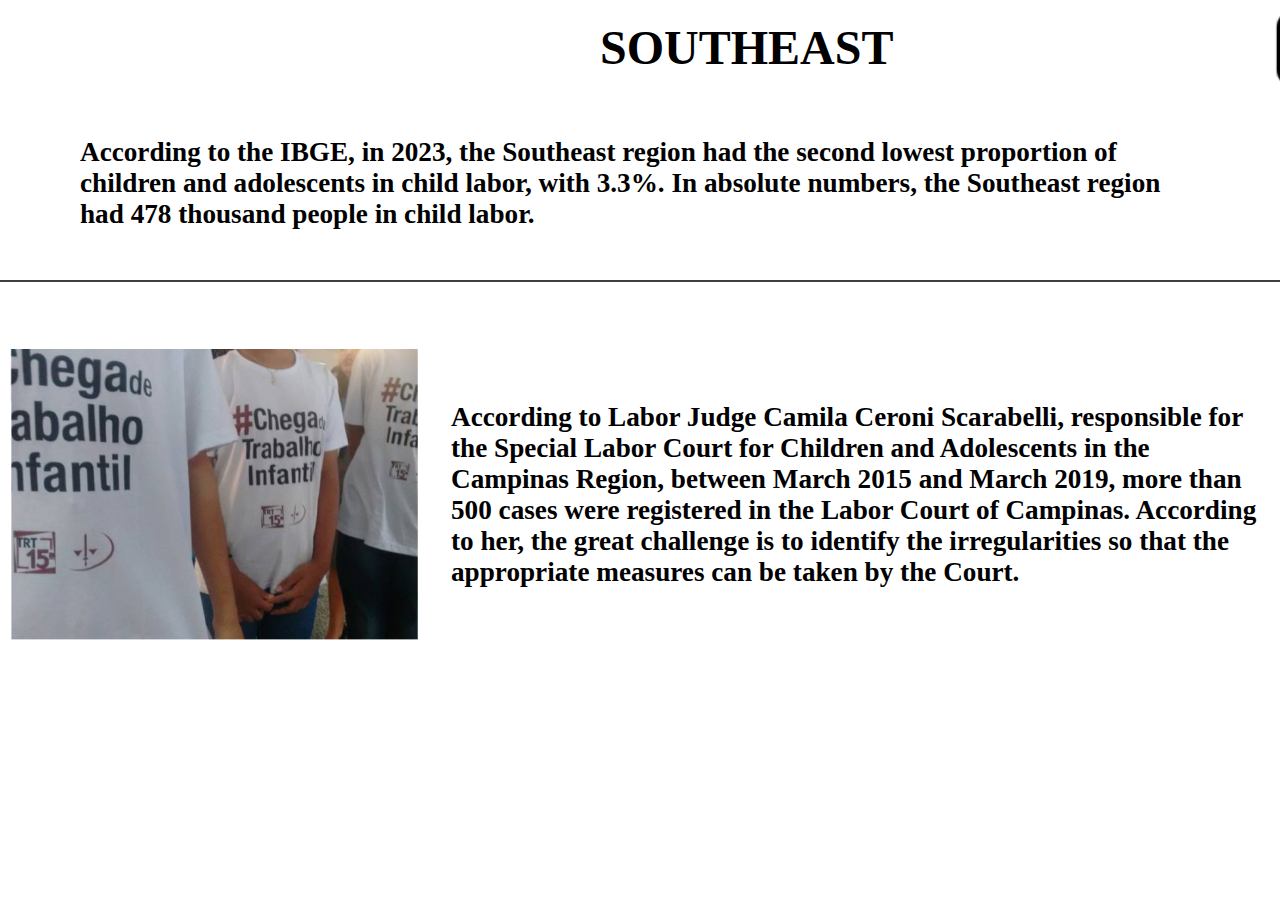
<file: southeast.html>
<!DOCTYPE html>
<html lang="pt-br">
<head>
    <meta charset="UTF-8">
    <meta name="viewport" content="width=device-width, initial-scale=1.0">
    <title>SOUTHEAST</title>
    <link rel="stylesheet" href="css/southeast.css">
</head>
<body>
    <nav>
        <h1>SOUTHEAST</h1>
         <a href="home.html"><img a class="voltar" src="img/seta.png"voltar></a>
    </nav>
    <h2>According to the IBGE, in 2023, the Southeast region had the second lowest proportion of children and adolescents in child labor, with 3.3%. In absolute numbers, the Southeast region had 478 thousand people in child labor.</h2>
    </h2>

    <div class="linha"></div>

    <section>
        <img class="crianca" src="img/southeast.png" alt="criança trabalhando">
        <h3>According to Labor Judge Camila Ceroni Scarabelli, responsible for the Special Labor Court for Children and Adolescents in the Campinas Region, between March 2015 and March 2019, more than 500 cases were registered in the Labor Court of Campinas. According to her, the great challenge is to identify the irregularities so that the appropriate measures can be taken by the Court.
        </h3>
    </section>
</body>
</html>
</file>
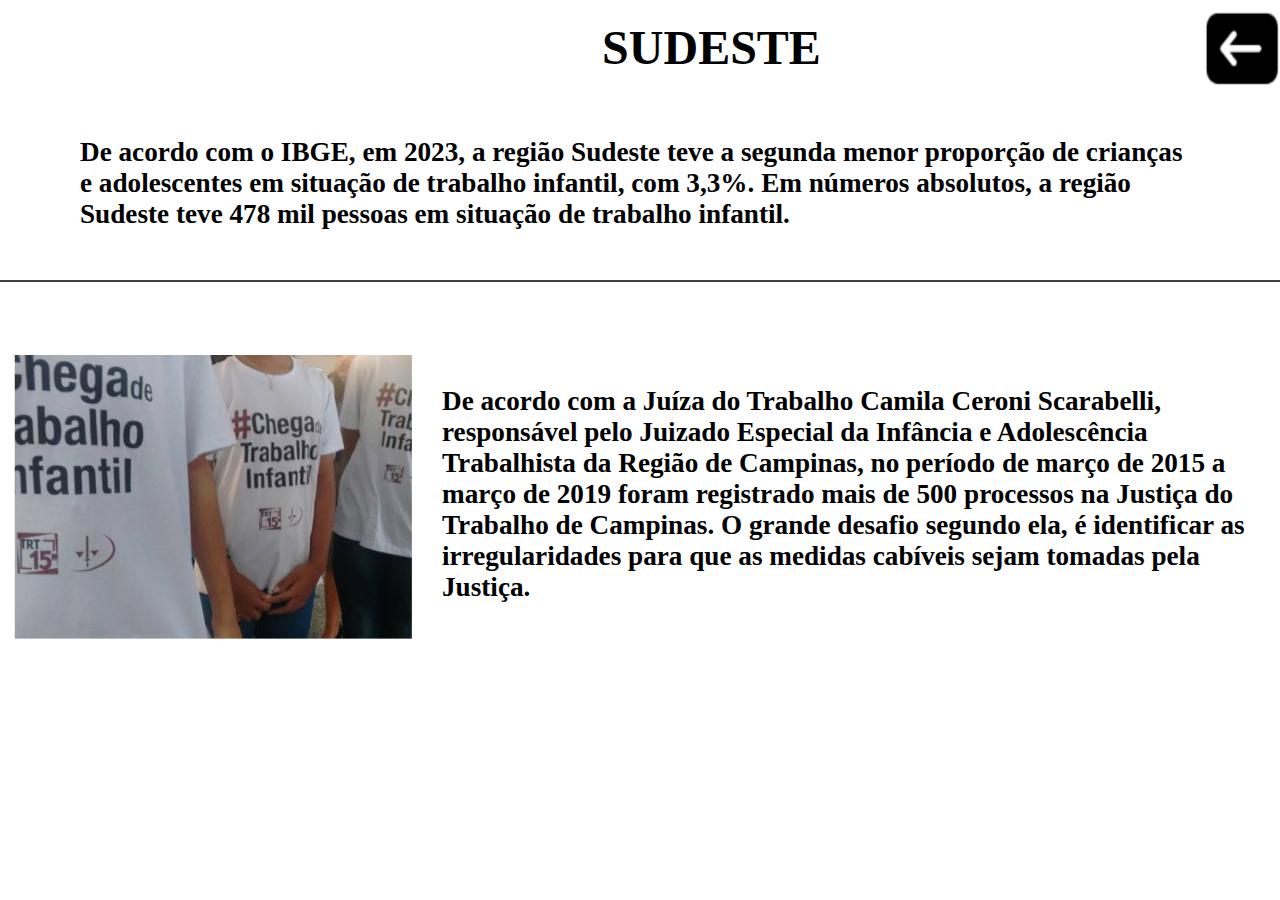
<file: sudeste.html>
<!DOCTYPE html>
<html lang="pt-br">
<head>
    <meta charset="UTF-8">
    <meta name="viewport" content="width=device-width, initial-scale=1.0">
    <title>SUDESTE</title>
    <link rel="stylesheet" href="css/sudeste.css">
</head>
<body>
    <nav>
        <h1>SUDESTE</h1>
        <a href="index.html"><img a class="voltar" src="img/seta.png"voltar></a>
    </nav>
    <h2>De acordo com o IBGE, em 2023, a região Sudeste teve a segunda menor proporção de crianças e adolescentes em situação de trabalho infantil, com 3,3%. Em números absolutos, a região Sudeste teve 478 mil pessoas em situação de trabalho infantil.</h2>
    </h2>

    <div class="linha"></div>

    <section>
        <img class="crianca" src="img/sudeste.png" alt="criança trabalhando">
        <h3>De acordo com a Juíza do Trabalho Camila Ceroni Scarabelli,  responsável pelo Juizado Especial da Infância e Adolescência Trabalhista da Região de Campinas, no período de março de 2015 a março de 2019 foram registrado mais de 500 processos na Justiça do Trabalho de Campinas. O grande desafio segundo ela, é identificar as irregularidades para que as medidas cabíveis sejam tomadas pela Justiça.
        </h3>
    </section>
</body>
</html>
</file>
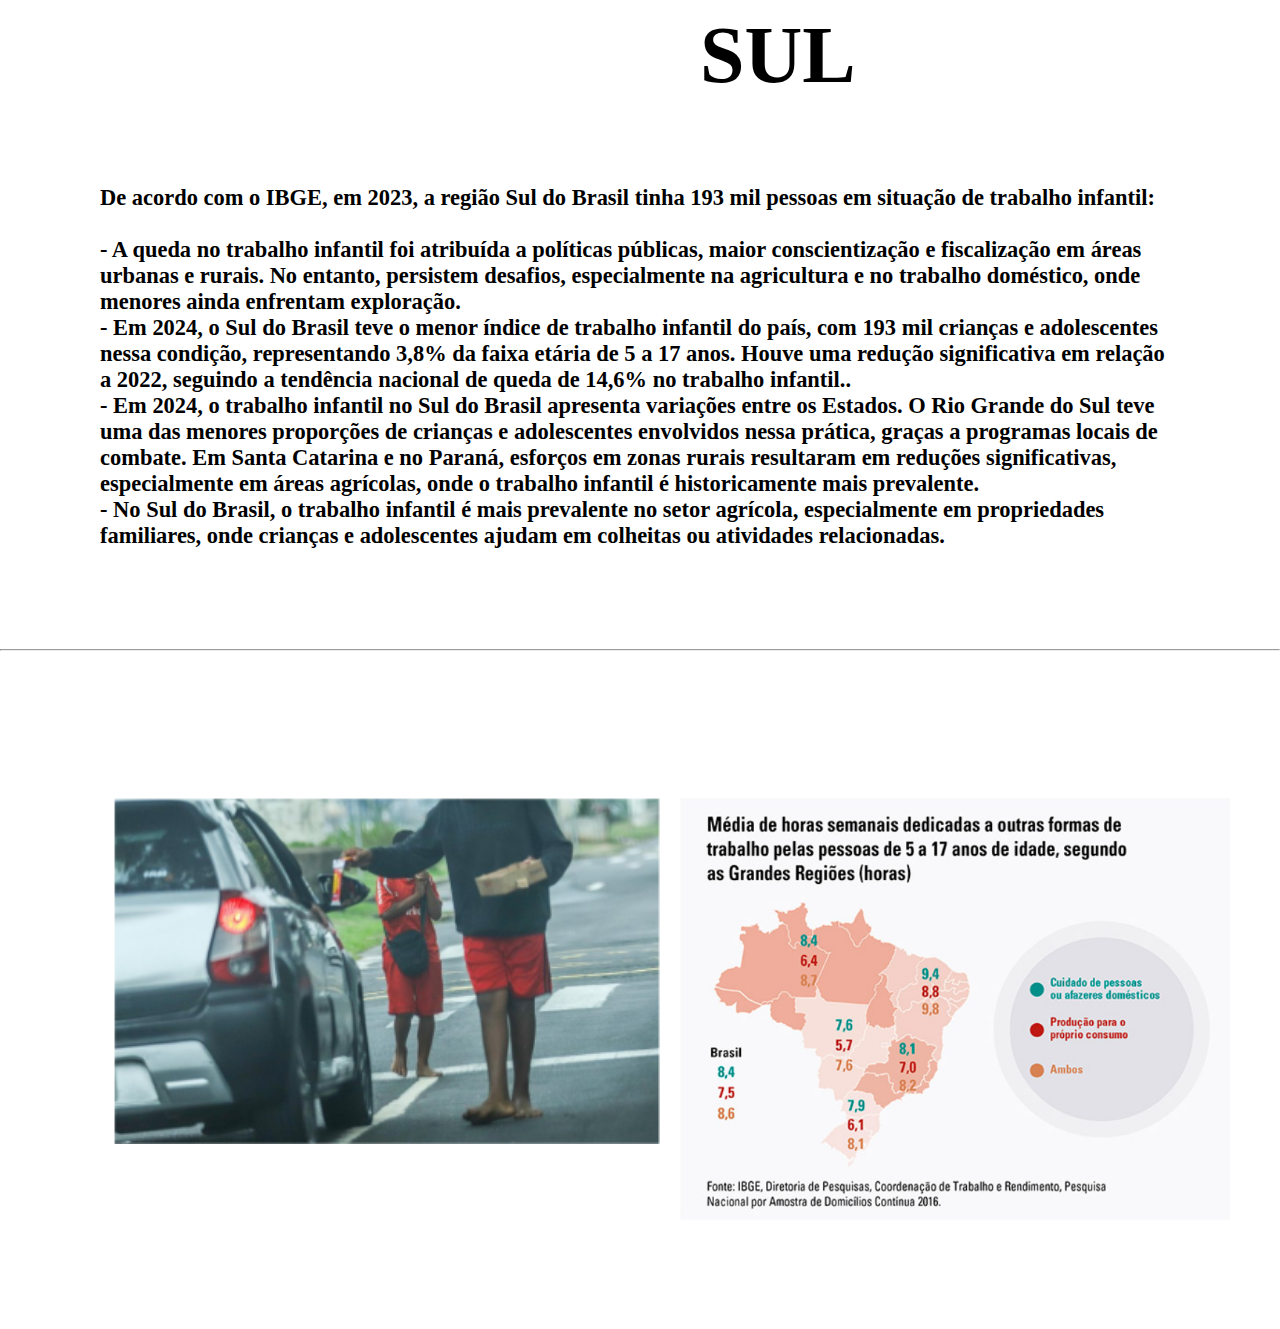
<file: sul.html>
<!DOCTYPE html>
<html lang="pt-br">

<head>
    <meta charset="UTF-8">
    <meta name="viewport" content="width=device-width, initial-scale=1.0">
    <link rel="stylesheet" href="css/sulbr.css">
    <title>Document</title>
</head>

<body>

    <div class="voltar">
        <h1>SUL</h1>
        <a href="index.html"><img a class="voltar" src="img/seta.png"voltar></a>
    </div>

    <div class="texto">
        <h3>De acordo com o IBGE, em 2023, a região Sul do Brasil tinha 193 mil pessoas em situação de trabalho
            infantil:
            <br><br>
            - A queda no trabalho infantil foi atribuída a políticas públicas, maior conscientização e fiscalização em
            áreas urbanas e rurais. No entanto, persistem desafios, especialmente na agricultura e no trabalho
            doméstico, onde menores ainda enfrentam exploração.<br>
            - Em 2024, o Sul do Brasil teve o menor índice de trabalho infantil do país, com 193 mil crianças e
            adolescentes nessa condição, representando 3,8% da faixa etária de 5 a 17 anos. Houve uma redução
            significativa em relação a 2022, seguindo a tendência nacional de queda de 14,6% no trabalho infantil.. <br>
            - Em 2024, o trabalho infantil no Sul do Brasil apresenta variações entre os Estados. O Rio Grande do Sul
            teve uma das menores proporções de crianças e adolescentes envolvidos nessa prática, graças a programas
            locais de combate. Em Santa Catarina e no Paraná, esforços em zonas rurais resultaram em reduções
            significativas, especialmente em áreas agrícolas, onde o trabalho infantil é historicamente mais prevalente.
            <br>
            - No Sul do Brasil, o trabalho infantil é mais prevalente no setor agrícola, especialmente em propriedades
            familiares, onde crianças e adolescentes ajudam em colheitas ou atividades relacionadas. <br>
        </h3>
    </div>

    <hr>
    <br><br>

    <section class="fotos">
        <div class="tab">
            <span>
                <div class="img 1"> <img src="img/sul.png" alt=""></div>
            </span>
            <span>
                <div class="img 1"> <img src="img/grafico.png" alt=""></div>
            </span>


        </div>
    </section>
</body>

</html>
</file>
<file: css/style.css>
@import url('https://fonts.googleapis.com/css2?family=Imprima&family=Inspiration&family=Italiana&display=swap');
* {
    margin: 0;
    padding: 0;
    box-sizing: border-box;
    text-decoration: none;
    
}
nav{
    color: black;
    padding: 20px;
    align-items: center;
    display: flex;
    justify-content: center;
    font-size: x-large;
    font-family: "Italiana", sans-serif;
    justify-content: space-between;
}
.nav2{
    display: flex;
    align-items: center;
   justify-content: center;
   margin: 1px;
   border-style:initial;
   background-color: black;
   color: black;
   height: 70px;
   font-family: "Italiana", sans-serif;
}
ul{
    display: flex;
    list-style: none;
    gap: 110px;
    padding: 30px;
    align-items: end;
    font-size: 30px;
    font-family: "Italiana", sans-serif;

}
.branco{
    background-color: white;
   width: 100%;
   height: 68px;
   display: flex;
   align-items: center;
   justify-content: center;
}
.mapa{
    padding-left: 500px;
    margin-top: 50px;
}
.oqé{
    align-items: center;
    justify-content: center;
    display: flex;
    border-style: solid;
}
.texto1{
    color: black;
    font-size: 1.5rem;
    margin: 100px;
    align-items: normal;
    padding-top: -20px;
    
}
.texto2{
    color: black;
    font-size: 1.5rem;
    margin: 100px;
    align-items: normal;
    padding-top: -20px;
    
}
.ex1{
    align-items: center;
    justify-content: center;
    display: flex;
    border-style: solid;
}
.dd{
    align-items: center;
    justify-content: center;
    display: flex; 
    border-style: solid;
}
.texto3{
    color: black;
    font-size: 1.5rem;
    margin: 100px;
    align-items: normal;
    padding-top: -20px;
}
.cc,.ddi{
    align-items: center;
    justify-content: center;
    display: flex; 
    border-style: solid;

}
.texto4{
    color: black;
    font-size: 1.5rem;
    margin: 100px;
    align-items: normal;
    padding-top: -20px;
}
.texto5{
    font-size: 1.5rem;
    padding-left: 170px;
    padding-top: 55px;
}
.grfcs{
    justify-content: space-evenly;
    gap: 30px;
    display: flex;
    flex-direction: column;
    padding-top: 55px;
}
.ambos{
    display: flex;
    flex-direction: row-reverse;
    padding-block: 50px;
    gap: 500px;
    padding-right: 260px;
    
}
</file>
<file: css/about.css>
h2 {
    display: flex;
    justify-content: center;
    font-size: 2rem;
}

h3 {
    display: flex;
    justify-content: center;
    font-size: 1.5rem;
    margin-top: 100px;
    margin-bottom: 100px;
}

ul {
    display: flex;
    justify-content: center;
    font-size: 1.5rem;
    gap: 100px;
    background-color: #eeeff1fb;
    padding: 15px;
}

.seta{
    display:flex;
    margin:30px;
    justify-content: end;
}
</file>
<file: centrooeste.css>
* {
    margin: 0;
    padding: 0;
    box-sizing: border-box;
}

h1 {
    font-size: 3rem;
    font-family: Comic Sans 'Trebuchet MS', 'Lucida Sans Unicode', 'Lucida Grande', 'Lucida Sans', Arial, sans-serif;
    display: flex;
    justify-content: center;
    width: 400px;
    margin-top: 20px;
    margin-left: 600px;
}

.voltar {
    display: flex;
    margin-left: 380px;
    margin-top: 10px;
    width: 77px;
    height: 77px;
}

.voltar:hover {
    transform: scale(1.1);
}

nav {
    display: flex;
}

h2 {
    margin-left: 80px;
    margin-right: 80px;
    margin-top: 50px;
    font-size: 1.7rem;
}

ul{
    margin-top: 30px;
    margin-left: 40px;
}

.linha {
    width: 100%;
    background-color: #404040;
    height: 2px;
    margin-top: 50px;
}

section {
    display: flex;
    align-items: center;
    width: 100%;
    height: 45dvh;
}

.crianca {
    margin-left: 10px;
}

h3 {
    font-size: 1.7rem;
    margin-left: 30px;
    margin-right: 20px;
}
</file>
<file: css/northeast.css>
* {
    margin: 0;
    padding: 0;
    box-sizing: border-box;
}
h1 {
    font-size: 2.5rem;
    font-family: Comic Sans 'Trebuchet MS', 'Lucida Sans Unicode', 'Lucida Grande', 'Lucida Sans', Arial, sans-serif;
    display: flex;
    justify-content: center;
    width: 200px;
    margin-top: 20px;
    margin-left: 680px;
}

.voltar {
    display: flex;
    background-color: aqua;
    margin-left: 500px;
    margin-top: 10px;
    width: 77px;
    height: 77px;
}

.voltar:hover {
    transform: scale(1.1);
}

nav {
    display: flex;
}

h2 {
    margin-left: 80px;
    margin-right: 80px;
    margin-top: 50px;
    font-size: 2.5rem;
}

.linha {
    width: 100%;
    background-color: #404040;
    height: 2px;
    margin-top: 50px;
}

section {
    display: flex;
    align-items: center;
    width: 100%;
    height: 53dvh;
}

.crianca {
    margin-left: 10px;
}

h3 {
    font-size: 2.2rem;
    margin-left: 30px;
    margin-right: 20px;
}
</file>
<file: css/home.css>
@import url('https://fonts.googleapis.com/css2?family=Imprima&family=Inspiration&family=Italiana&display=swap');
* {
    margin: 0;
    padding: 0;
    box-sizing: border-box;
    text-decoration: none;
}
nav{
    color: black;
    padding: 20px;
    align-items: center;
    display: flex;
    font-size: x-large;
    font-family: "Italiana", sans-serif;
    justify-content: space-between;
}
.nav2{
    display: flex;
    align-items: center;
   justify-content: center;
   margin: 1px;
   border-style:initial;
   background-color: black;
   color: black;
   height: 70px;
   font-family: "Italiana", sans-serif;
}
ul{
    display: flex;
    list-style: none;
    gap: 110px;
    padding: 30px;
    align-items: end;
    font-size: 30px;
    font-family: "Italiana", sans-serif;
}
.branco{
    background-color: white;
   width: 100%;
   height: 68px;
   display: flex;
   align-items: center;
   justify-content: center;
}
.mapa{
    padding-left: 500px;
    margin-top: 50px;
}
.oqe{
    align-items: center;
    justify-content: center;
    display: flex;
    border-style: solid;
}
.texto1{
    color: black;
    font-size: 1.5rem;
    margin: 100px;
    align-items: normal;
    padding-top: -20px;
    
}
.texto2{
    color: black;
    font-size: 1.5rem;
    margin: 100px;
    align-items: normal;
    padding-top: -20px;
}
.ex1{
    align-items: center;
    justify-content: center;
    display: flex;
    border-style: solid;
}
.dd{
    align-items: center;
    justify-content: center;
    display: flex; 
    border-style: solid;
}
.texto3{
    color: black;
    font-size: 1.5rem;
    margin: 100px;
    align-items: normal;
    padding-top: -20px;
}
.cc,.ddi{
    align-items: center;
    justify-content: center;
    display: flex; 
    border-style: solid;

}
.texto4{
    color: black;
    font-size: 1.5rem;
    margin: 100px;
    align-items: normal;
    padding-top: -20px;
}
.texto5{
    font-size: 1.5rem;
    padding-left: 170px;
    padding-top: 55px;
}
.grfcs{
    justify-content: space-evenly;
    gap: 30px;
    display: flex;
    flex-direction: column;
    padding-top: 55px;
}
.ambos{
    display: flex;
    flex-direction: row-reverse;
    padding-block: 50px;
    gap: 500px;
    padding-right: 260px;
    
}

.imagem1 img {
    width: 100px;
}
</file>
<file: css/mid.css>
* {
    margin: 0;
    padding: 0;
    box-sizing: border-box;
}

h1 {
    font-size: 3rem;
    font-family: Comic Sans 'Trebuchet MS', 'Lucida Sans Unicode', 'Lucida Grande', 'Lucida Sans', Arial, sans-serif;
    display: flex;
    justify-content: center;
    width: 400px;
    margin-top: 20px;
    margin-left: 600px;
}

.voltar {
    display: flex;
    margin-left: 380px;
    margin-top: 10px;
    width: 77px;
    height: 77px;
}

.voltar:hover {
    transform: scale(1.1);
}

nav {
    display: flex;
}

h2 {
    margin-left: 80px;
    margin-right: 80px;
    margin-top: 50px;
    font-size: 1.7rem;
}

ul{
    margin-top: 30px;
    margin-left: 40px;
}

.linha {
    width: 100%;
    background-color: #404040;
    height: 2px;
    margin-top: 50px;
}

section {
    display: flex;
    align-items: center;
    width: 100%;
    height: 45dvh;
}

.crianca {
    margin-left: 10px;
}

h3 {
    font-size: 1.7rem;
    margin-left: 30px;
    margin-right: 20px;
}
</file>
<file: nordeste.css>
* {
    margin: 0;
    padding: 0;
    box-sizing: border-box;
}
h1 {
    font-size: 2.5rem;
    font-family: Comic Sans 'Trebuchet MS', 'Lucida Sans Unicode', 'Lucida Grande', 'Lucida Sans', Arial, sans-serif;
    display: flex;
    justify-content: center;
    width: 200px;
    margin-top: 20px;
    margin-left: 680px;
}

.voltar {
    display: flex;
    background-color: aqua;
    margin-left: 500px;
    margin-top: 10px;
    width: 77px;
    height: 77px;
}

.voltar:hover {
    transform: scale(1.1);
}

nav {
    display: flex;
}

h2 {
    margin-left: 80px;
    margin-right: 80px;
    margin-top: 50px;
    font-size: 2.5rem;
}

.linha {
    width: 100%;
    background-color: #404040;
    height: 2px;
    margin-top: 50px;
}

section {
    display: flex;
    align-items: center;
    width: 100%;
    height: 53dvh;
}

.crianca {
    margin-left: 10px;
}

h3 {
    font-size: 2.2rem;
    margin-left: 30px;
    margin-right: 20px;
}
</file>
<file: css/norte.css>
* {
    margin: 0;
    padding: 0;
    box-sizing: border-box;
}

h1 {
    font-size: 3.5rem;
    font-family: Comic Sans 'Trebuchet MS', 'Lucida Sans Unicode', 'Lucida Grande', 'Lucida Sans', Arial, sans-serif;
    display: flex;
    justify-content: center;
    width: 200px;
    margin-top: 20px;
    margin-left: 680px;
}

.voltar {
    display: flex;
    margin-left: 500px;
    margin-top: 10px;
    width: 77px;
    height: 77px;
}

.voltar:hover {
    transform: scale(1.1);
}

nav {
    display: flex;
}

h2 {
    margin-left: 80px;
    margin-right: 80px;
    margin-top: 50px;
    font-size: 2.8rem;
}

.linha {
    width: 100%;
    background-color: #404040;
    height: 2px;
    margin-top: 50px;
}

section {
    display: flex;
    align-items: center;
    width: 100%;
    height: 53dvh;
}

.crianca {
    margin-left: 10px;
}

h3 {
    font-size: 2.2rem;
    margin-left: 30px;
    margin-right: 20px;
}
</file>
<file: css/north.css>
* {
    margin: 0;
    padding: 0;
    box-sizing: border-box;
}

h1 {
    font-size: 3.5rem;
    font-family: Comic Sans 'Trebuchet MS', 'Lucida Sans Unicode', 'Lucida Grande', 'Lucida Sans', Arial, sans-serif;
    display: flex;
    justify-content: center;
    width: 200px;
    margin-top: 20px;
    margin-left: 680px;
}

.voltar {
    display: flex;
    margin-left: 500px;
    margin-top: 10px;
    width: 77px;
    height: 77px;
}

.voltar:hover {
    transform: scale(1.1);
}

nav {
    display: flex;
}

h2 {
    margin-left: 80px;
    margin-right: 80px;
    margin-top: 50px;
    font-size: 2.8rem;
}

.linha {
    width: 100%;
    background-color: #404040;
    height: 2px;
    margin-top: 50px;
}

section {
    display: flex;
    align-items: center;
    width: 100%;
    height: 53dvh;
}

.crianca {
    margin-left: 10px;
}

h3 {
    font-size: 2.2rem;
    margin-left: 30px;
    margin-right: 20px;
}
</file>
<file: css/sobre.css>
h2 {
    display: flex;
    justify-content: center;
    font-size: 2rem;
}

h3 {
    display: flex;
    justify-content: center;
    font-size: 1.5rem;
    margin-top: 100px;
    margin-bottom: 100px;
}

ul {
    display: flex;
    justify-content: center;
    font-size: 1.5rem;
    gap: 100px;
    background-color: #eeeff1fb;
    padding: 15px;
}

.seta{
    display:flex;
    margin:30px;
    justify-content: end;
}
</file>
<file: css/south.css>
* {
    margin: 0;
    padding: 0;
    box-sizing: border-box;
}

.title{
    margin-top: 30px;
    display: flex;
    justify-content: center;
    font-size: 1.8rem;
    font-family: Comic Sans 'Trebuchet MS', 'Lucida Sans Unicode', 'Lucida Grande', 'Lucida Sans', Arial, sans-serif;

}

.voltar {
    display: flex;
    margin-left: 630px;
    margin-top: 9px;
    font-size: 2.5rem;
    width: 77px;
    height: 70px;
    font-family: Comic Sans 'Trebuchet MS', 'Lucida Sans Unicode', 'Lucida Grande', 'Lucida Sans', Arial, sans-serif;

}

.texto{
    margin: 100px;
    font-family: Comic Sans 'Trebuchet MS', 'Lucida Sans Unicode', 'Lucida Grande', 'Lucida Sans', Arial, sans-serif;
    font-size: 1.2rem;
}

.nav2{
    display: flex;
    align-items: center;
   justify-content: center;
   border-style:initial;
   background-color: black;
   color: white;
   border: 2px solid;
}

.branco{
   background-color: white;
   width: 100%;
   display: flex;
   align-items: center;
   justify-content: center;
}

section{
    display: flex;
    margin: 100px;
}


.tab {
    display: flex;
    justify-content: center;
    margin-top: 10px;
    text-align: center;
    font-size: 18px;
}

.tab img {
 margin: 0 10px;
 width: 550px;
 height: 500;
    object-fit: cover;
    
}
</file>
<file: css/southeast.css>
* {
    margin: 0;
    padding: 0;
    box-sizing: border-box;
}

h1 {
    font-size: 3rem;
    font-family: Comic Sans 'Trebuchet MS', 'Lucida Sans Unicode', 'Lucida Grande', 'Lucida Sans', Arial, sans-serif;
    display: flex;
    justify-content: center;
    width: 400px;
    margin-top: 20px;
    margin-left: 600px;
}

.voltar {
    display: flex;
    margin-left: 380px;
    margin-top: 10px;
    width: 77px;
    height: 77px;
}

.voltar:hover {
    transform: scale(1.1);
}

nav {
    display: flex;
}

h2 {
    margin-left: 80px;
    margin-right: 80px;
    margin-top: 50px;
    font-size: 1.7rem;
}

ul{
    margin-top: 30px;
    margin-left: 40px;
}

.linha {
    width: 100%;
    background-color: #404040;
    height: 2px;
    margin-top: 50px;
}

section {
    display: flex;
    align-items: center;
    width: 100%;
    height: 45dvh;
    margin-top: 10px;
}

.crianca {
    margin-left: 10px;
}

h3 {
    font-size: 1.7rem;
    margin-left: 30px;
    margin-right: 20px;
}
</file>
<file: css/sudeste.css>
* {
    margin: 0;
    padding: 0;
    box-sizing: border-box;
}

h1 {
    font-size: 3rem;
    font-family: Comic Sans 'Trebuchet MS', 'Lucida Sans Unicode', 'Lucida Grande', 'Lucida Sans', Arial, sans-serif;
    display: flex;
    justify-content: center;
    width: 400px;
    margin-top: 20px;
    margin-left: 600px;
}

.voltar {
    display: flex;
    margin-left: 380px;
    margin-top: 10px;
    width: 77px;
    height: 77px;
}

.voltar:hover {
    transform: scale(1.1);
}

nav {
    display: flex;
}

h2 {
    margin-left: 80px;
    margin-right: 80px;
    margin-top: 50px;
    font-size: 1.7rem;
}

ul{
    margin-top: 30px;
    margin-left: 40px;
}

.linha {
    width: 100%;
    background-color: #404040;
    height: 2px;
    margin-top: 50px;
}

section {
    display: flex;
    align-items: center;
    width: 100%;
    height: 45dvh;
    margin-top: 10px;
}

.crianca {
    margin-left: 10px;
}

h3 {
    font-size: 1.7rem;
    margin-left: 30px;
    margin-right: 20px;
}
</file>
<file: css/sulbr.css>
* {
    margin: 0;
    padding: 0;
    box-sizing: border-box;
}

.title{
    margin-top: 30px;
    display: flex;
    justify-content: center;
    font-family: Comic Sans 'Trebuchet MS', 'Lucida Sans Unicode', 'Lucida Grande', 'Lucida Sans', Arial, sans-serif;
}

.voltar {
    display: flex;
    margin-left: 700px;
    margin-top: 10px;
    font-size: 2.5rem;
    width: 77px;
    height: 75px;
    font-family: Comic Sans 'Trebuchet MS', 'Lucida Sans Unicode', 'Lucida Grande', 'Lucida Sans', Arial, sans-serif;
}

.texto{
    margin: 100px;
    font-family: Comic Sans 'Trebuchet MS', 'Lucida Sans Unicode', 'Lucida Grande', 'Lucida Sans', Arial, sans-serif;
    font-size: 1.2rem;
}

.nav2{
    display: flex;
    align-items: center;
   justify-content: center;
   border-style:initial;
   background-color: black;
   color: white;
   border: 2px solid;
}

.branco{
   background-color: white;
   width: 100%;
   display: flex;
   align-items: center;
   justify-content: center;
}

section{
    display: flex;
    margin: 100px;
}


.tab {
    display: flex;
    justify-content: center;
    margin-top: 10px;
    text-align: center;
    font-size: 18px;
}

.tab img {
 margin: 0 10px;
 width: 550px;
 height: 500;
    object-fit: cover;
    
}
</file>
